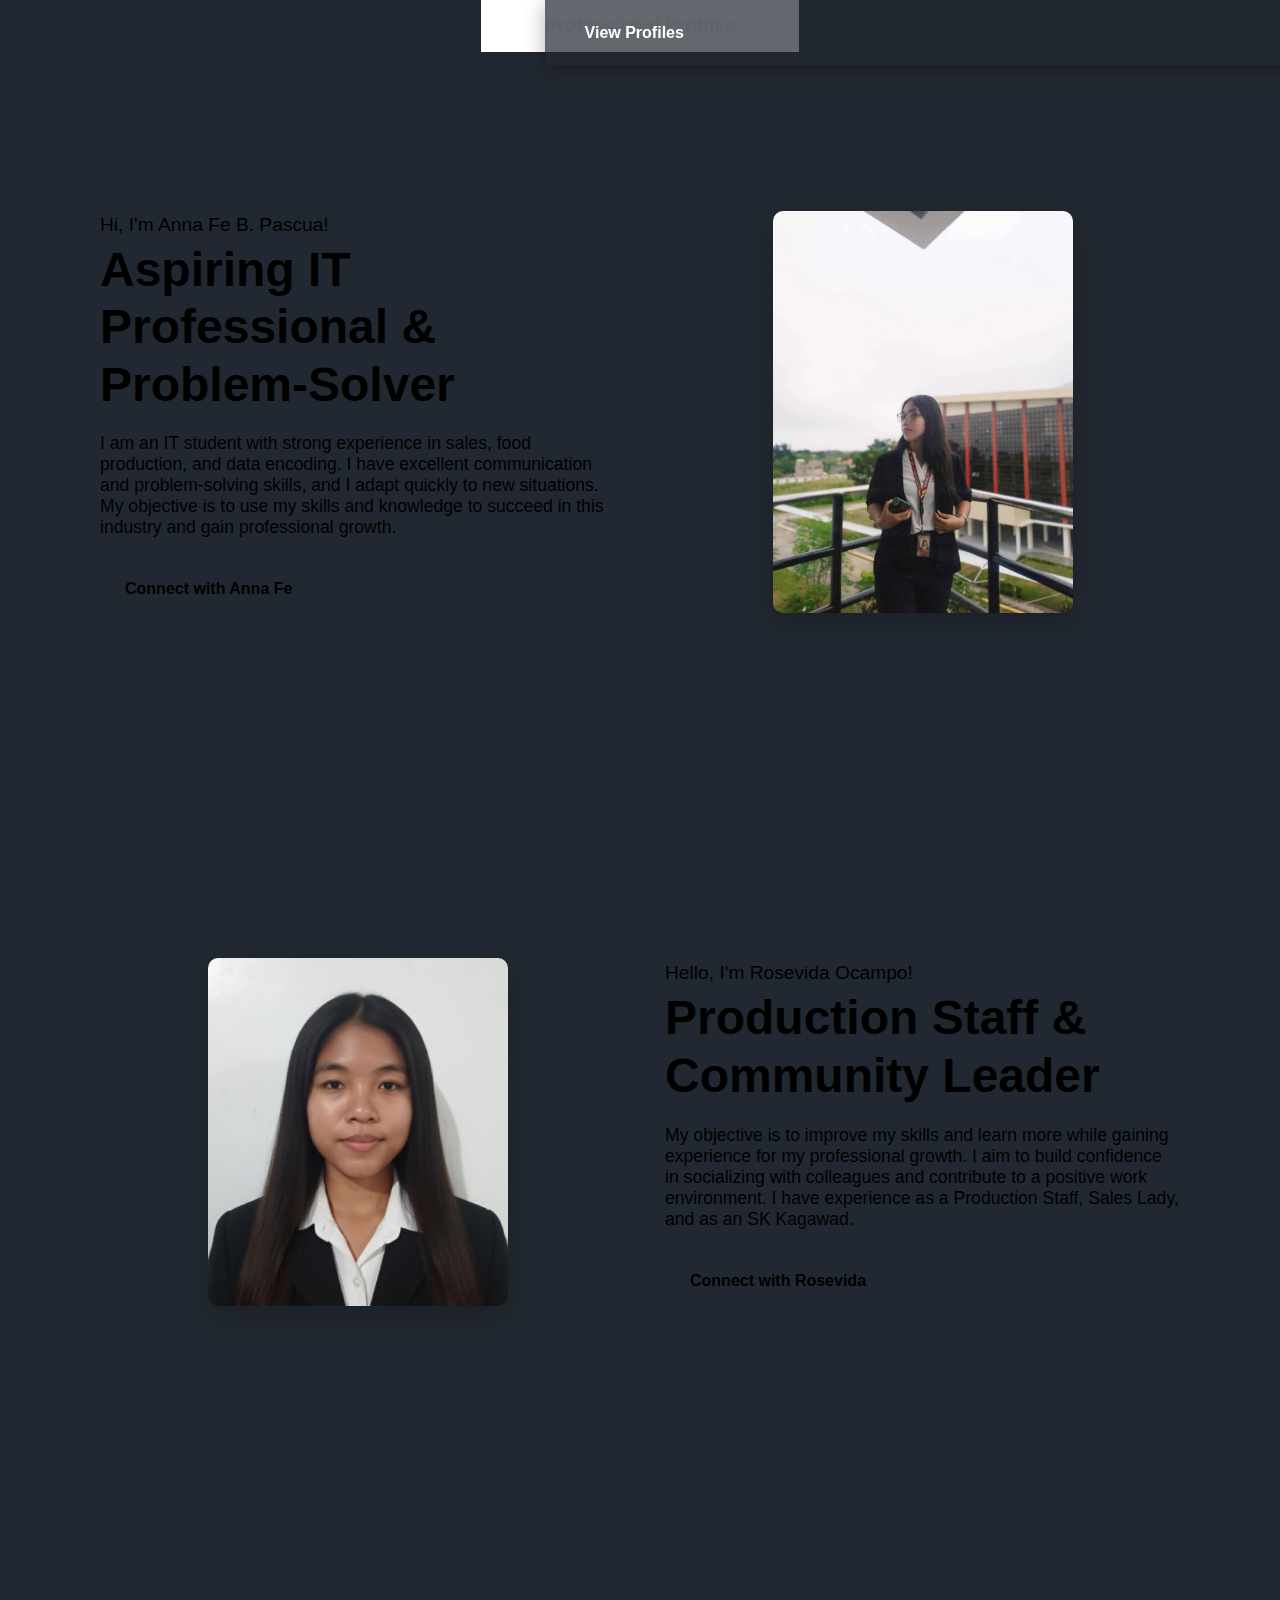
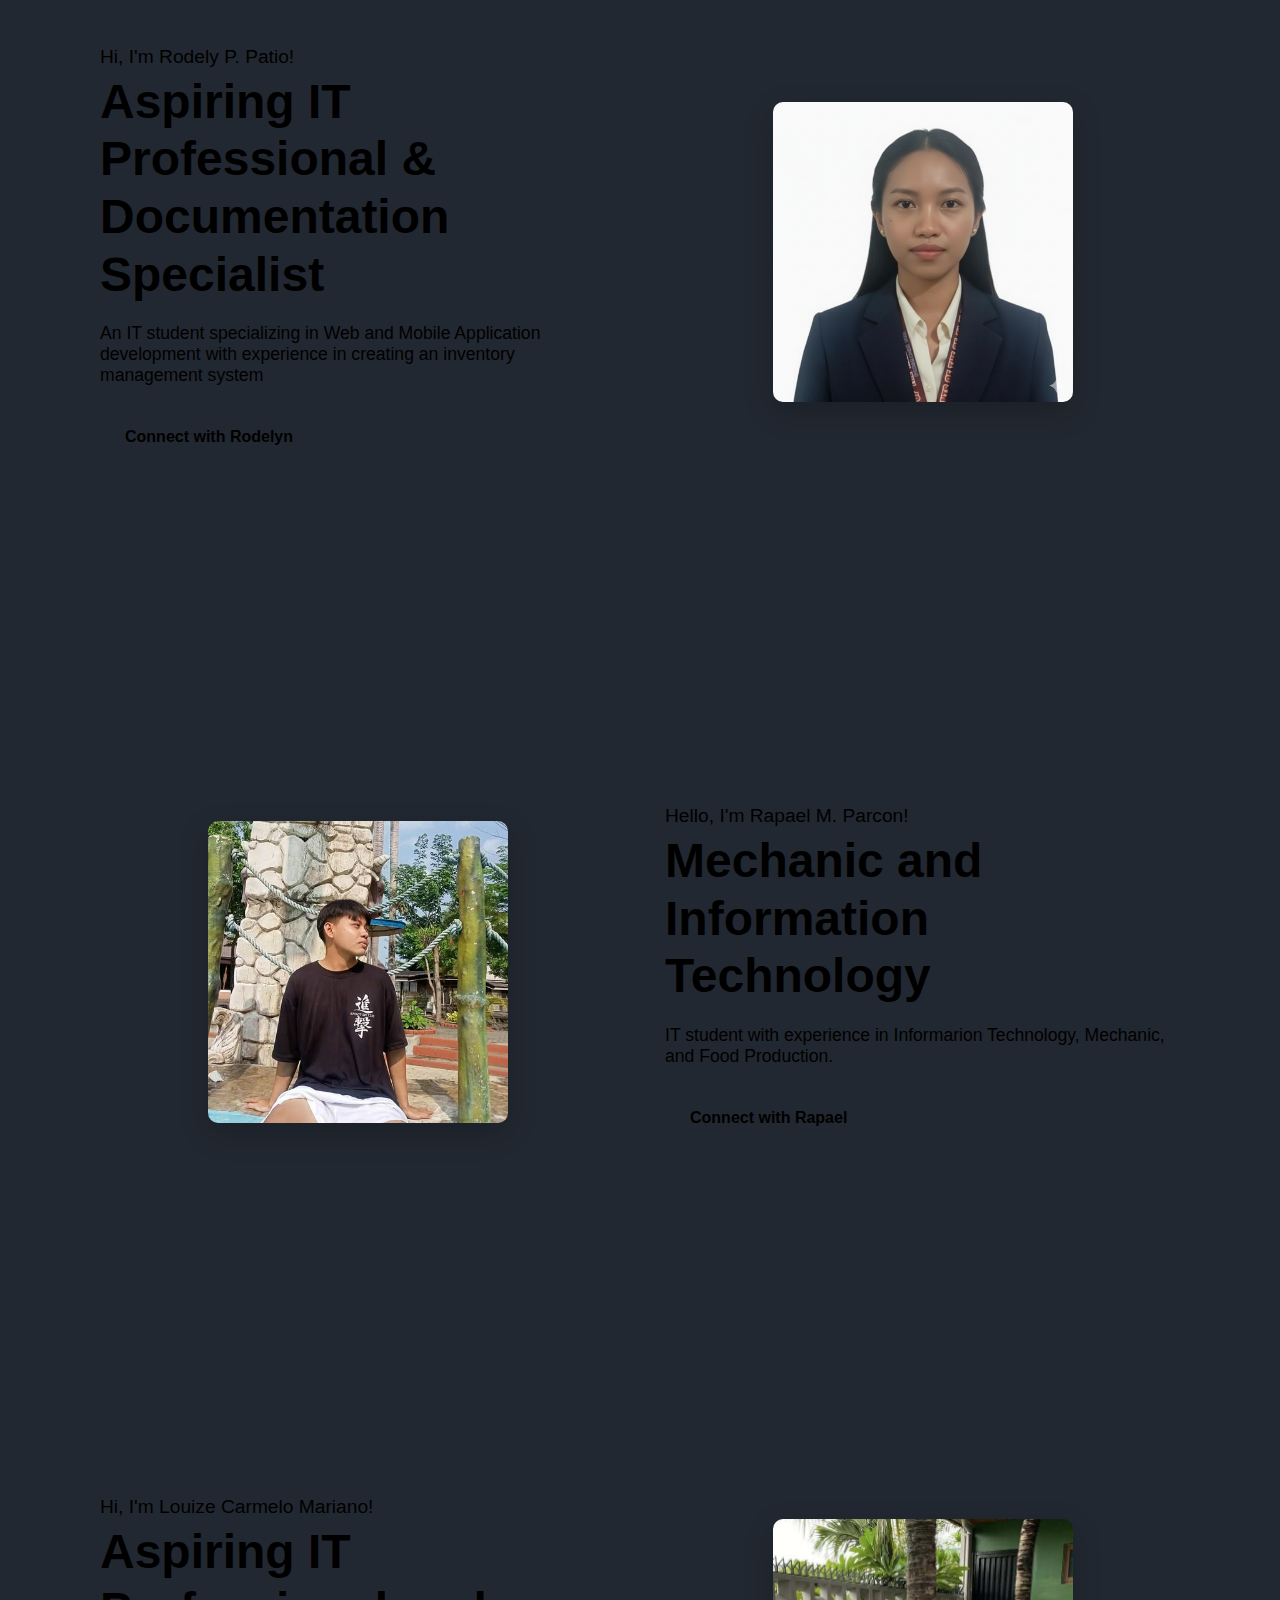
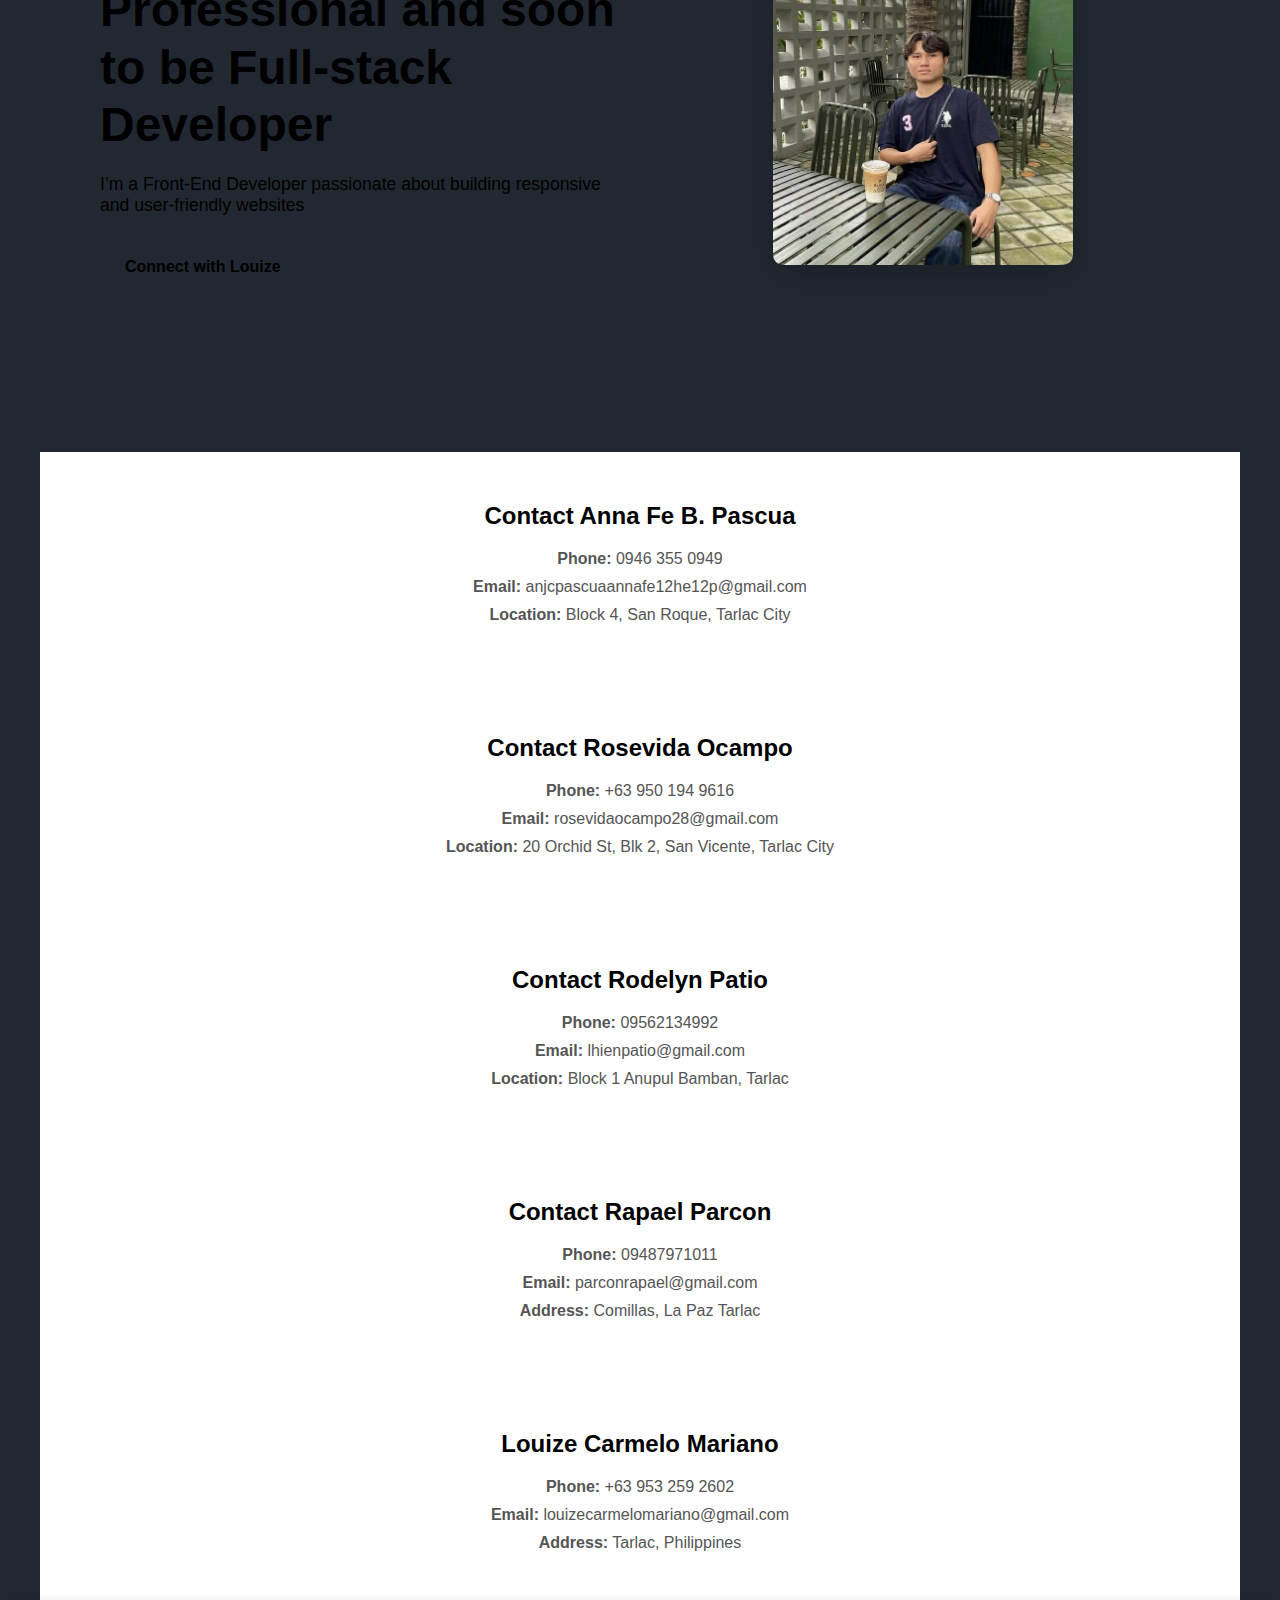
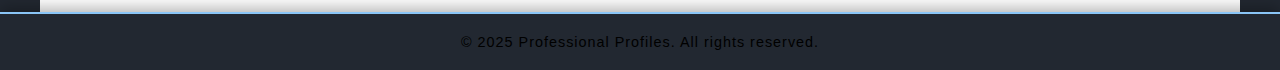
<file: index.html>
<!DOCTYPE html>
<html lang="en">
<head>
    <meta charset="UTF-8">
    <meta name="viewport" content="width=device-width, initial-scale=1.0">
    <title>Team Members | IPT2</title>
    <link rel="stylesheet" href="style.css">
    <link href="https://fonts.googleapis.com/css2?family=Montserrat:wght@400;700&family=Playfair+Display:wght@400;700&display=swap" rel="stylesheet">
</head>
<body>

    <header class="navbar">
        <div class="logo">
            <span class="logo-text">Professional Profiles</span>
        </div>
        <nav>
            <div class="dropdown">
                <button class="dropbtn">View Profiles</button>
                <div class="dropdown-content">
                    <a href="Anna.html">PASCUA</a>
                    <a href="Rose.html">OCAMPO</a>
                    <a href="Rodelyn.html">PATIO</a>
                    <a href="Rapael.html">PARCON</a>
                    <a href="Louize.html">MARIANO</a>
                </div>
            </div>
        </nav>
    </header>

    <main>
        <section id="anna-fe" class="profile-section anna-fe-bg">
            <div class="profile-content">
                <div class="profile-text">
                    <p class="greeting">Hi, I'm Anna Fe B. Pascua!</p>
                    <h1>Aspiring IT Professional & Problem-Solver</h1>
                    <p>I am an IT student with strong experience in sales, food production, and data encoding. I have excellent communication and problem-solving skills, and I adapt quickly to new situations. My objective is to use my skills and knowledge to succeed in this industry and gain professional growth.</p>
                    <a href="#contact-anna" class="btn">Connect with Anna Fe</a>
                </div>
                <div class="profile-photo">
                    <img src="58f9133a-7076-4f2e-a55e-dd74fce96701.jpg" alt="Anna Fe B. Pascua">
                </div>
            </div>
        </section>

        <section id="rosevide" class="profile-section rosevida-bg">
            <div class="profile-content reverse-layout">
                <div class="profile-text">
                    <p class="greeting">Hello, I'm Rosevida Ocampo!</p>
                    <h1>Production Staff & Community Leader</h1>
                    <p>My objective is to improve my skills and learn more while gaining experience for my professional growth. I aim to build confidence in socializing with colleagues and contribute to a positive work environment. I have experience as a Production Staff, Sales Lady, and as an SK Kagawad.</p>
                    <a href="#contact-rosevida" class="btn">Connect with Rosevida</a>
                </div>
                <div class="profile-photo">
                    <img src="image.png" alt="Rosevida Ocampo">
                </div>
            </div>
        </section>

        <section id="rodelyn" class="profile-section rodelyn-bg">
            <div class="profile-content">
                <div class="profile-text">
                    <p class="greeting">Hi, I'm Rodely P. Patio!</p>
                    <h1>Aspiring IT Professional & Documentation Specialist</h1>
                    <p>An IT student specializing in Web and Mobile Application development with experience in creating an inventory management system</p>
                    <a href="#contact-rodelyn" class="btn">Connect with Rodelyn</a>
                </div>
                <div class="profile-photo">
                    <img src="Gemini_Generated_Image_aghwmmaghwmmaghw.png" alt="Rodelyn P. Patio">
                </div>
            </div>
        </section>

        <section id="rapael" class="profile-section rapael-bg">
            <div class="profile-content reverse-layout">
                <div class="profile-text">
                    <p class="greeting">Hello, I'm Rapael M. Parcon!</p>
                    <h1>Mechanic and Information Technology</h1>
                    <p>IT student with experience in Informarion Technology, Mechanic, and Food Production.</p>
                    <a href="#contact-rapael" class="btn">Connect with Rapael</a>
                </div>
                <div class="profile-photo">
                    <img src="hajk.png" alt="Rapael M. Parcon">
                </div>
            </div>
        </section>

        <section id="louize" class="profile-section louize-bg">
            <div class="profile-content">
                <div class="profile-text">
                    <p class="greeting">Hi, I'm Louize Carmelo Mariano!</p>
                    <h1>Aspiring IT Professional and soon to be Full-stack Developer</h1>
                    <p>I’m a Front-End Developer passionate about building responsive and user-friendly websites</p>
                    <a href="#contact-louize" class="btn">Connect with Louize</a>
                </div>
                <div class="profile-photo">
                    <img src="me.jpg" alt="Louize Carmelo Mariano">
                </div>
            </div>
        </section>
        

        <section id="contact-anna" class="contact-info">
            <h2>Contact Anna Fe B. Pascua</h2>
            <p><strong>Phone:</strong> 0946 355 0949</p>
            <p><strong>Email:</strong> anjcpascuaannafe12he12p@gmail.com</p>
            <p><strong>Location:</strong> Block 4, San Roque, Tarlac City</p>
        </section>

        <section id="contact-rosevida" class="contact-info">
            <h2>Contact Rosevida Ocampo</h2>
            <p><strong>Phone:</strong> +63 950 194 9616</p>
            <p><strong>Email:</strong> rosevidaocampo28@gmail.com</p>
            <p><strong>Location:</strong> 20 Orchid St, Blk 2, San Vicente, Tarlac City</p>

        </section>
        
        <section id="contact-rodelyn" class="contact-info">
            <h2>Contact Rodelyn Patio</h2>
            <p><strong>Phone:</strong> 09562134992</p>
            <p><strong>Email:</strong> lhienpatio@gmail.com</p>
            <p><strong>Location:</strong> Block 1 Anupul Bamban, Tarlac</p>

        </section>

        

        <section id="contact-rapael" class="contact-info">
            <h2>Contact Rapael Parcon</h2>
            <p><strong>Phone:</strong> 09487971011</p>
            <p><strong>Email:</strong> parconrapael@gmail.com</p>
        <p><strong>Address:</strong> Comillas, La Paz Tarlac</p>
        </section>
        <section id="contact-louize" class="contact-info">
            <h2>Louize Carmelo Mariano</h2>
            <p><strong>Phone:</strong> +63 953 259 2602</p>
            <p><strong>Email:</strong> louizecarmelomariano@gmail.com</p>
        <p><strong>Address:</strong> Tarlac, Philippines</p>
        </section>
    </main>

    <footer>
        <p>&copy; 2025 Professional Profiles. All rights reserved.</p>
    </footer>

</body>
</html>
</file>
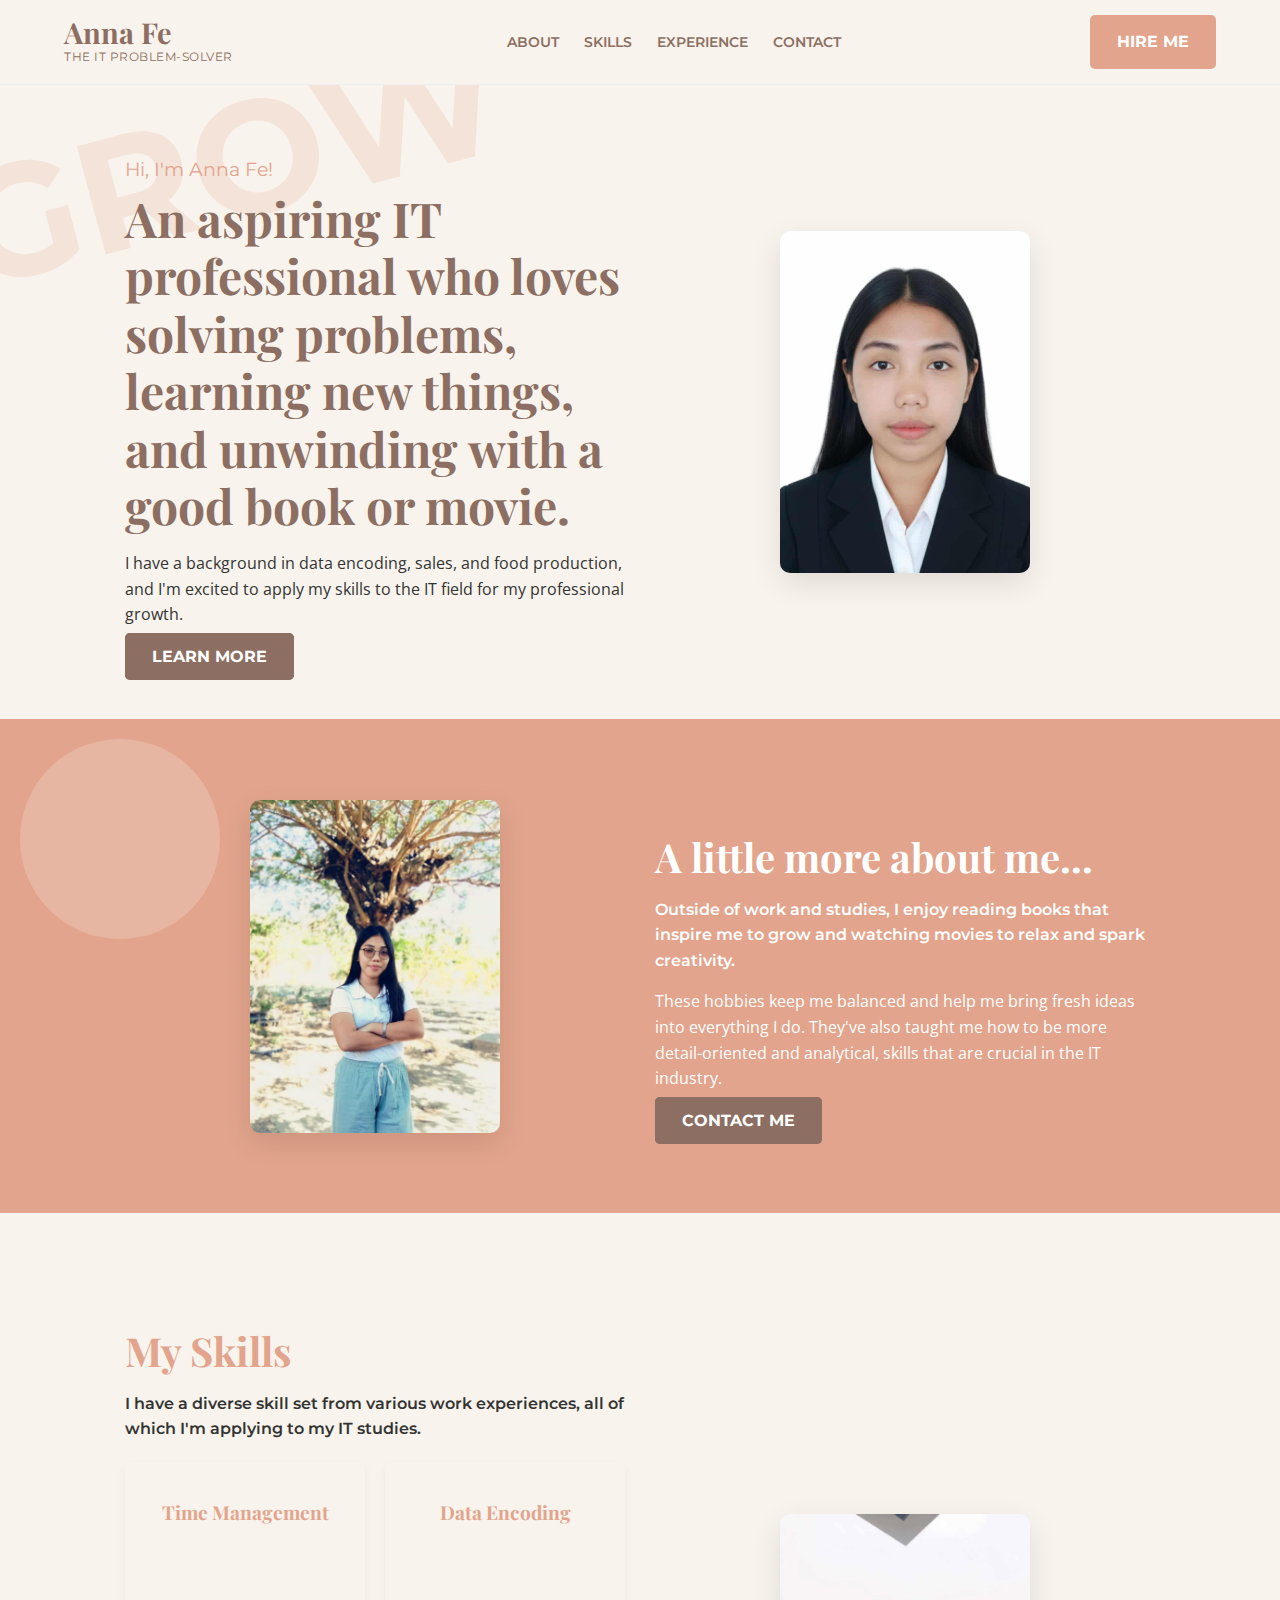
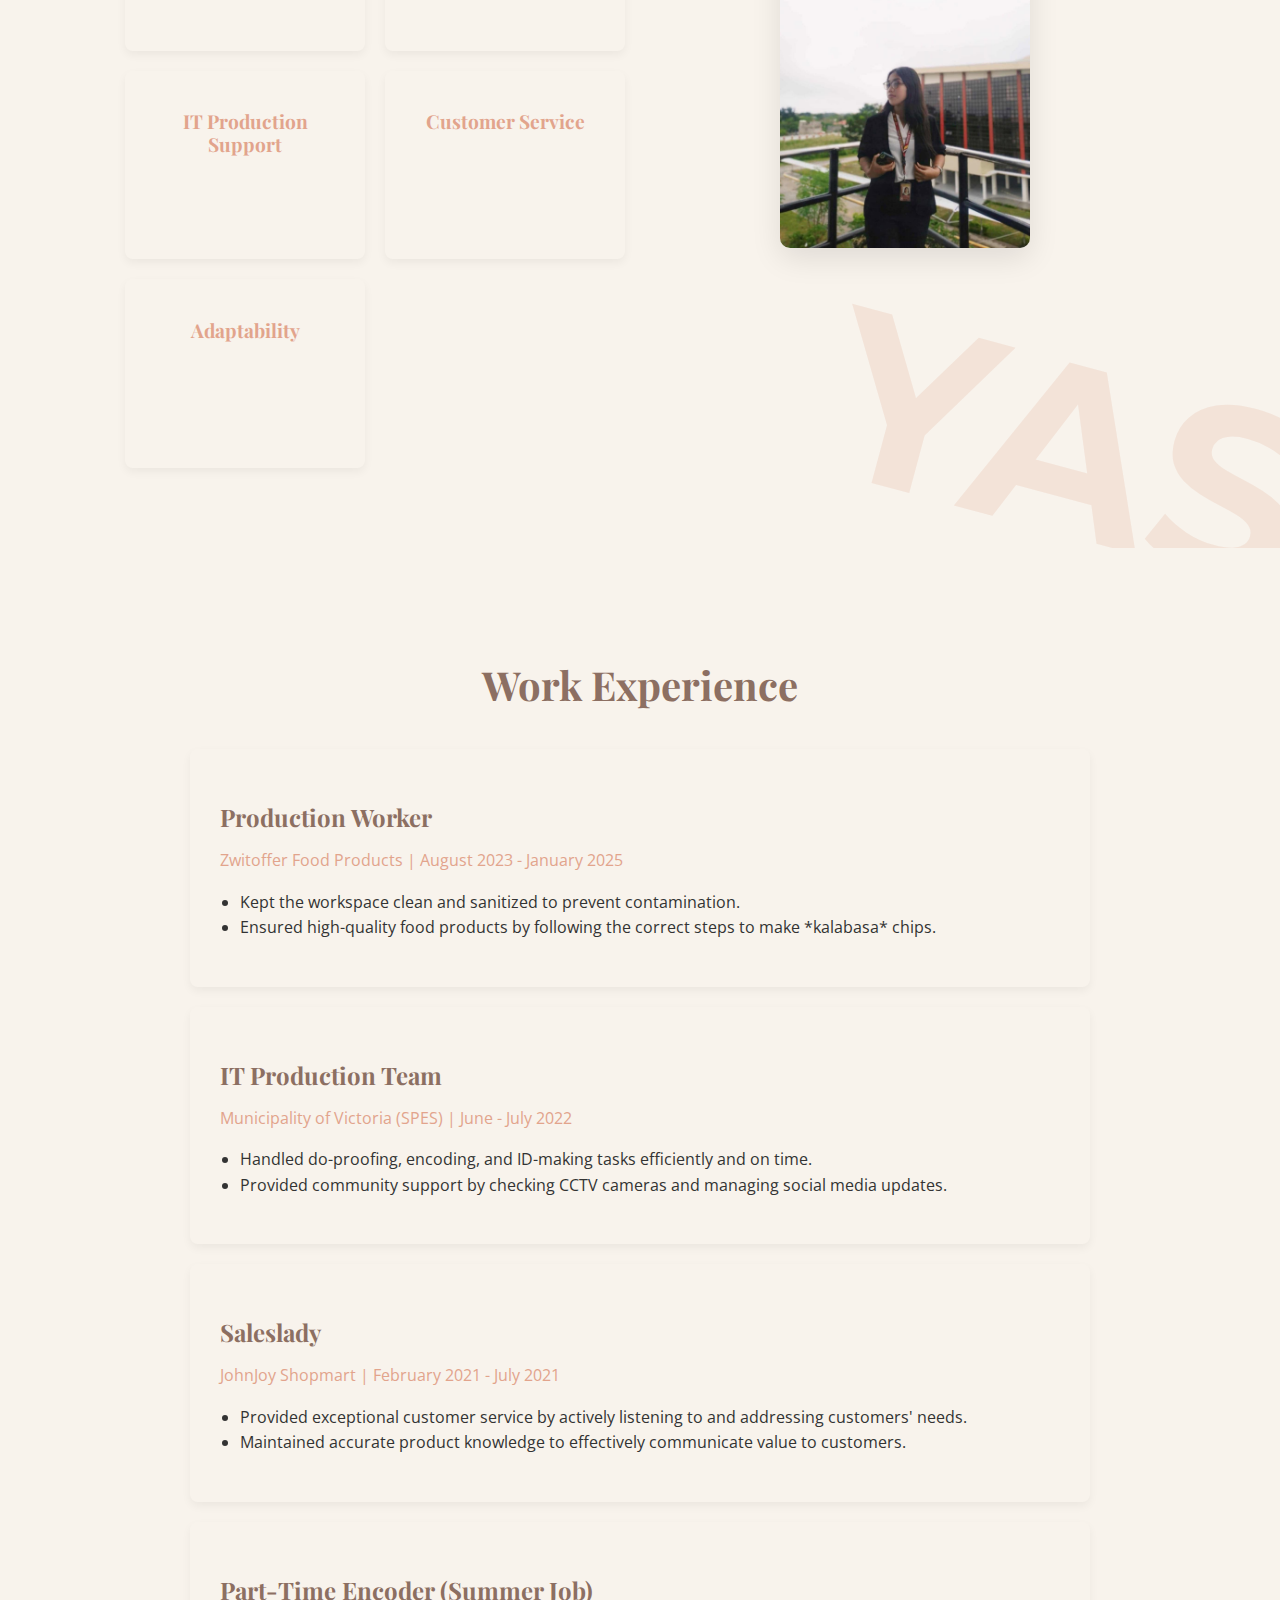
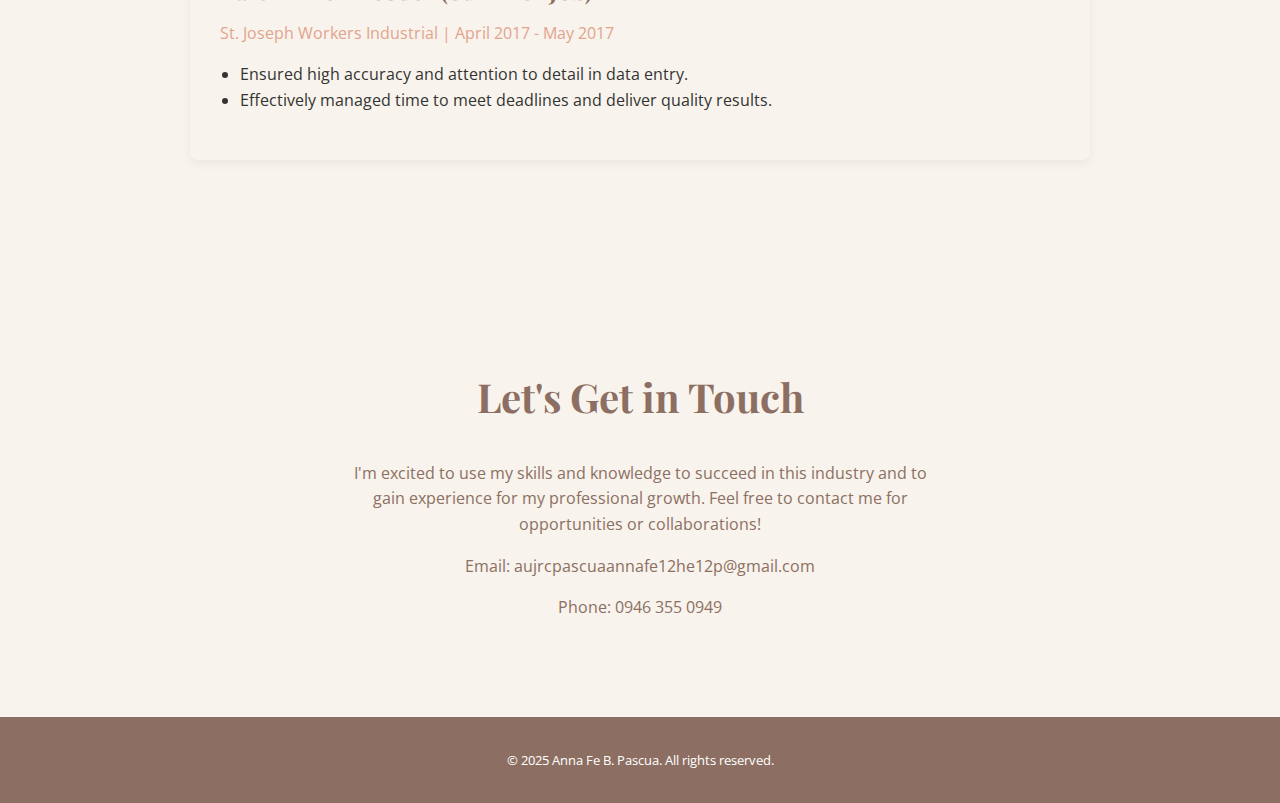
<file: Anna.html>
<!DOCTYPE html>
<html lang="en">
<head>
    <meta charset="UTF-8">
    <meta name="viewport" content="width=device-width, initial-scale=1.0">
    <title>Anna Fe B. Pascua | IT Student & Problem-Solver</title>
    <link rel="stylesheet" href="Annastyle.css">
    <link href="https://fonts.googleapis.com/css2?family=Montserrat:wght@400;700&family=Playfair+Display:wght@400;700&display=swap" rel="stylesheet">
    <link href="https://fonts.googleapis.com/css2?family=Open+Sans:wght@300;400;600&display=swap" rel="stylesheet">
</head>
<body>
    <header class="navbar">
        <div class="logo">
            <span class="logo-text">Anna Fe</span>
            <span class="tagline">The IT Problem-Solver</span>
        </div>
        <nav>
            <ul>
                <li><a href="#about">About</a></li>
                <li><a href="#skills">Skills</a></li>
                <li><a href="#experience">Experience</a></li>
                <li><a href="#contact">Contact</a></li>
            </ul>
        </nav>
        <a href="#contact" class="btn-primary">HIRE ME</a>
    </header>

    <main>
        <section class="hero-section">
            <div class="hero-content">
                <p class="greeting">Hi, I'm Anna Fe!</p>
                <h2>An aspiring IT professional who loves solving problems, learning new things, and unwinding with a good book or movie.</h2>
                <p>I have a background in data encoding, sales, and food production, and I'm excited to apply my skills to the IT field for my professional growth.</p>
                <a href="#skills" class="btn-secondary">LEARN MORE</a>
            </div>
            <div class="hero-image">
                <img src="0bef914e-d854-477e-a996-a6f0f1658528.jpg" alt="Anna Fe Pascua profile picture">
            </div>
            <div class="background-text">GROW</div>
        </section>

        <section id="about" class="call-to-action-section">
            <div class="cta-image">
                <img src="34659bca-153f-44a7-bb6b-f79c94adabd7.jpg" alt="A person reading a book">
            </div>
            <div class="cta-content">
                <h2>A little more about me...</h2>
                <p class="subtitle">Outside of work and studies, I enjoy reading books that inspire me to grow and watching movies to relax and spark creativity.</p>
                <p>These hobbies keep me balanced and help me bring fresh ideas into everything I do. They've also taught me how to be more detail-oriented and analytical, skills that are crucial in the IT industry.</p>
                <a href="#contact" class="btn-secondary">CONTACT ME</a>
            </div>
            <div class="background-shape"></div>
        </section>

        <section id="skills" class="bottom-cta-section">
            <div class="bottom-cta-content">
                <h2>My Skills</h2>
                <p class="subtitle">I have a diverse skill set from various work experiences, all of which I'm applying to my IT studies.</p>
                <div class="skills-grid">
                    <div class="skill-item">
                        <h3>Time Management</h3>
                        <p>Proven ability to meet deadlines and manage multiple tasks efficiently.</p>
                    </div>
                    <div class="skill-item">
                        <h3>Data Encoding</h3>
                        <p>Highly accurate and detail-oriented, with experience in data entry and organized record-keeping.</p>
                    </div>
                    <div class="skill-item">
                        <h3>IT Production Support</h3>
                        <p>Experience in do-proofing, encoding, and maintaining accurate data.</p>
                    </div>
                    <div class="skill-item">
                        <h3>Customer Service</h3>
                        <p>Excelling at providing exceptional customer service, actively listening to needs and addressing concerns.</p>
                    </div>
                    <div class="skill-item">
                        <h3>Adaptability</h3>
                        <p>A fast learner who can quickly acquire new skills and adapt to new work environments.</p>
                    </div>
                </div>
            </div>
            <div class="bottom-cta-image">
                <img src="58f9133a-7076-4f2e-a55e-dd74fce96701.jpg" alt="Person coding on a laptop">
            </div>
            <div class="background-text-large">YAS!</div>
        </section>

        <section id="experience" class="experience-section">
            <h2>Work Experience</h2>
            <div class="experience-list">
                <div class="experience-item">
                    <h3>Production Worker</h3>
                    <p class="company">Zwitoffer Food Products | August 2023 - January 2025</p>
                    <ul>
                        <li>Kept the workspace clean and sanitized to prevent contamination.</li>
                        <li>Ensured high-quality food products by following the correct steps to make *kalabasa* chips.</li>
                    </ul>
                </div>
                <div class="experience-item">
                    <h3>IT Production Team</h3>
                    <p class="company">Municipality of Victoria (SPES) | June - July 2022</p>
                    <ul>
                        <li>Handled do-proofing, encoding, and ID-making tasks efficiently and on time.</li>
                        <li>Provided community support by checking CCTV cameras and managing social media updates.</li>
                    </ul>
                </div>
                <div class="experience-item">
                    <h3>Saleslady</h3>
                    <p class="company">JohnJoy Shopmart | February 2021 - July 2021</p>
                    <ul>
                        <li>Provided exceptional customer service by actively listening to and addressing customers' needs.</li>
                        <li>Maintained accurate product knowledge to effectively communicate value to customers.</li>
                    </ul>
                </div>
                <div class="experience-item">
                    <h3>Part-Time Encoder (Summer Job)</h3>
                    <p class="company">St. Joseph Workers Industrial | April 2017 - May 2017</p>
                    <ul>
                        <li>Ensured high accuracy and attention to detail in data entry.</li>
                        <li>Effectively managed time to meet deadlines and deliver quality results.</li>
                    </ul>
                </div>
            </div>
        </section>

        <section id="contact" class="contact-section">
            <div class="contact-content">
                <h2>Let's Get in Touch</h2>
                <p>I'm excited to use my skills and knowledge to succeed in this industry and to gain experience for my professional growth. Feel free to contact me for opportunities or collaborations!</p>
                <p>Email: aujrcpascuaannafe12he12p@gmail.com</p>
                <p>Phone: 0946 355 0949</p>
            </div>
        </section>
    </main>

    <footer>
        <p>&copy; 2025 Anna Fe B. Pascua. All rights reserved.</p>
    </footer>

</body>
</html>
</file>
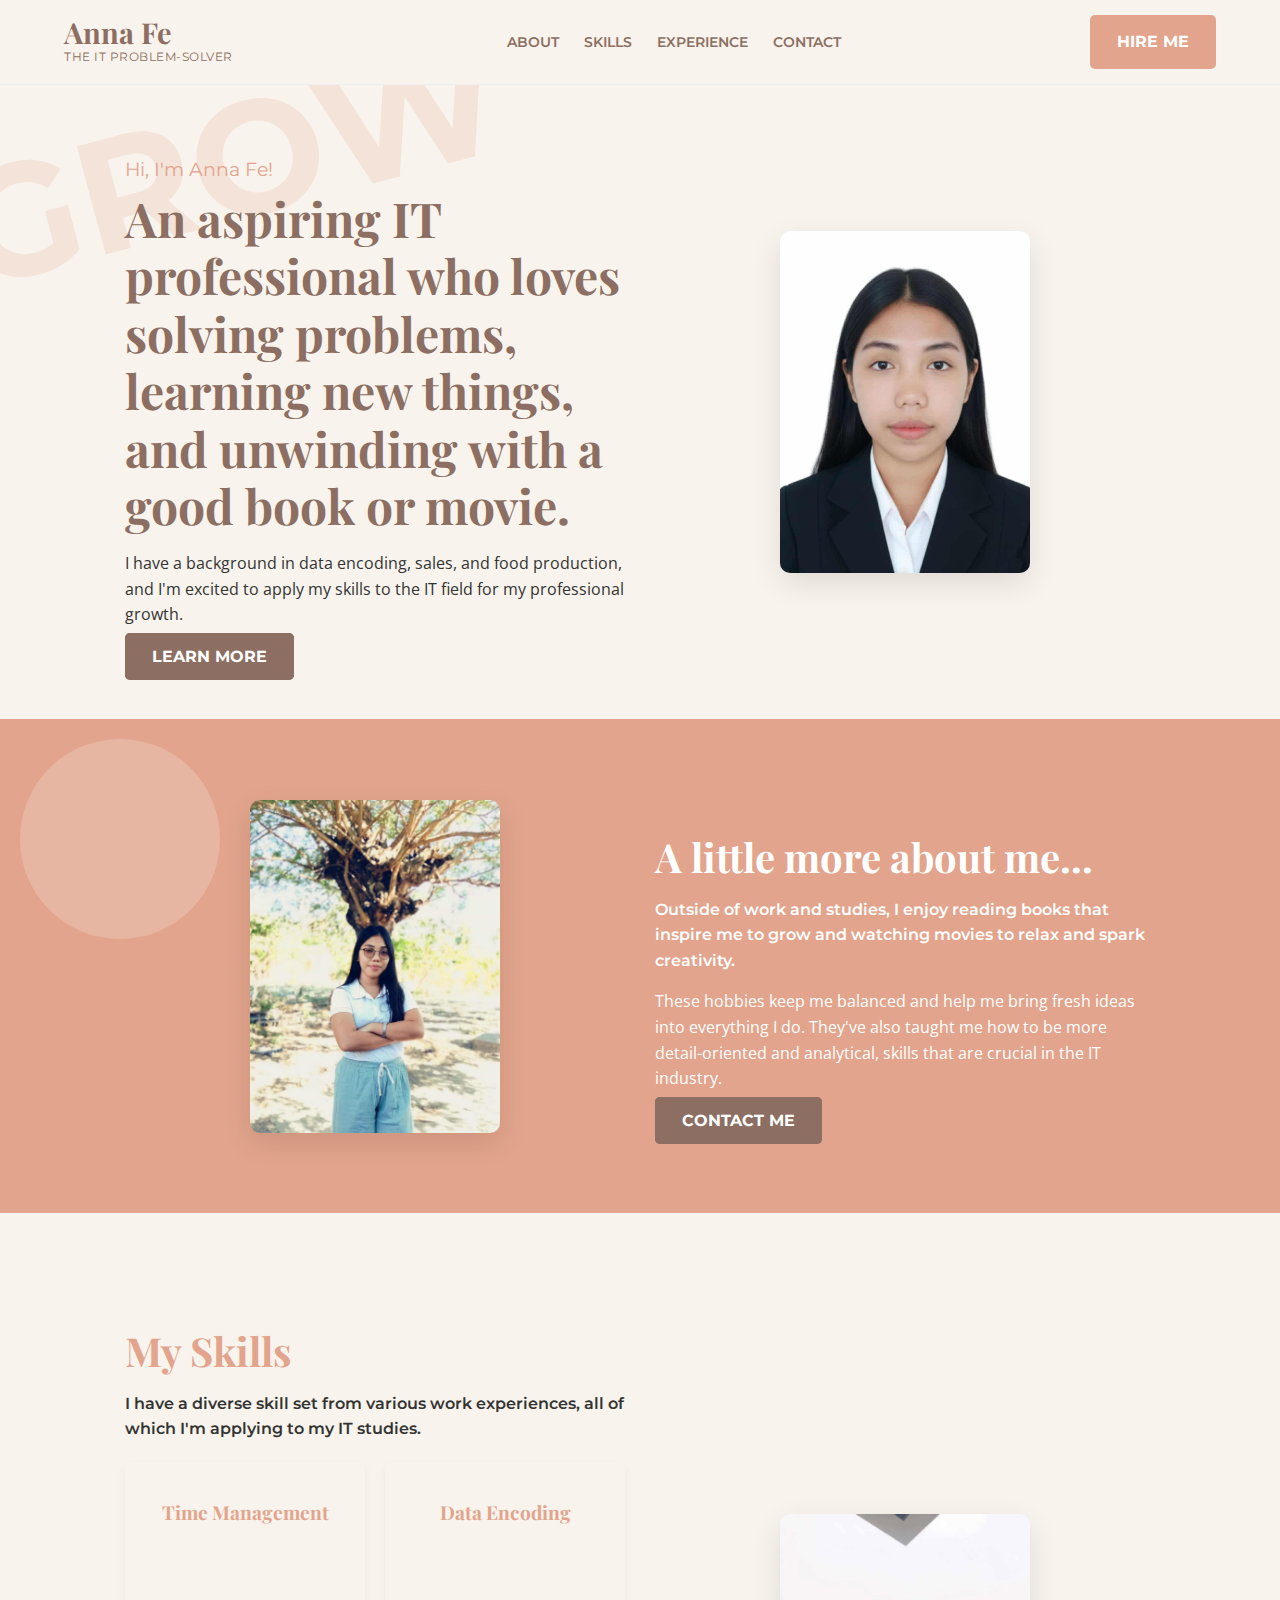
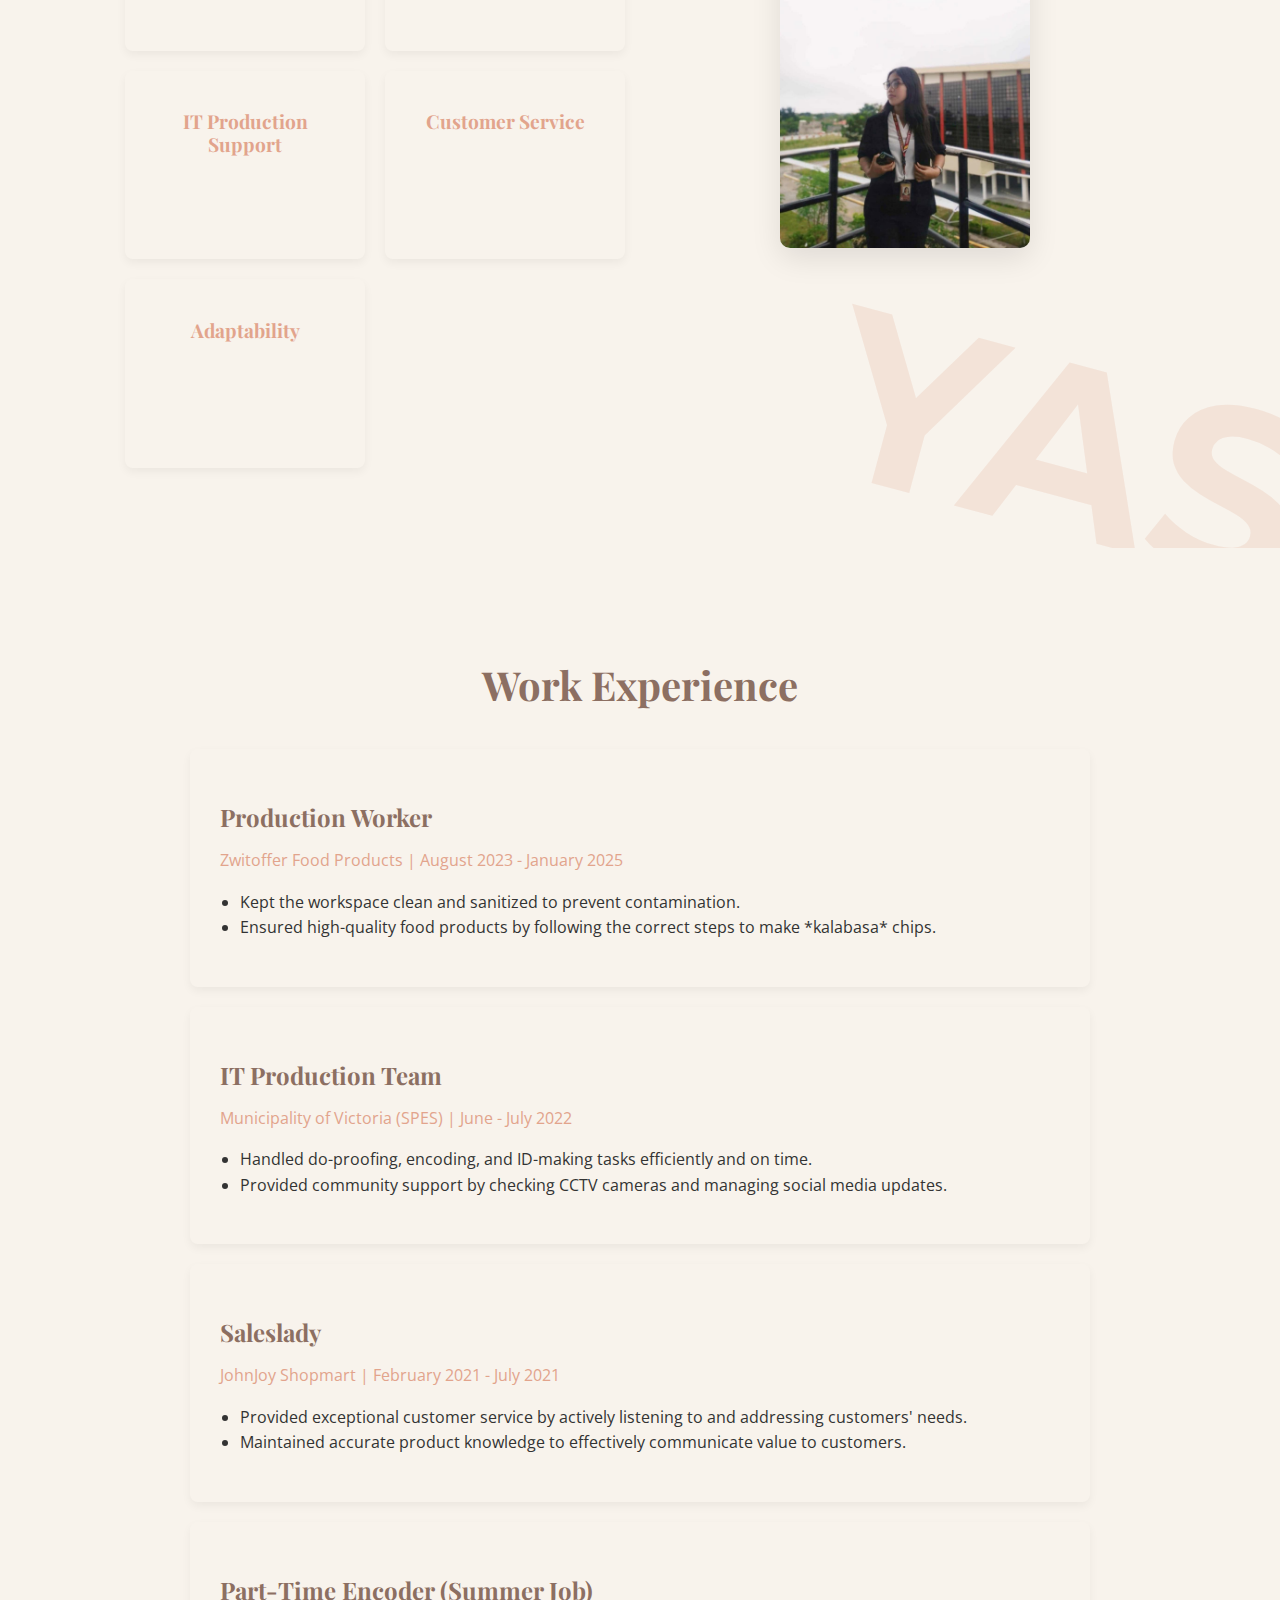
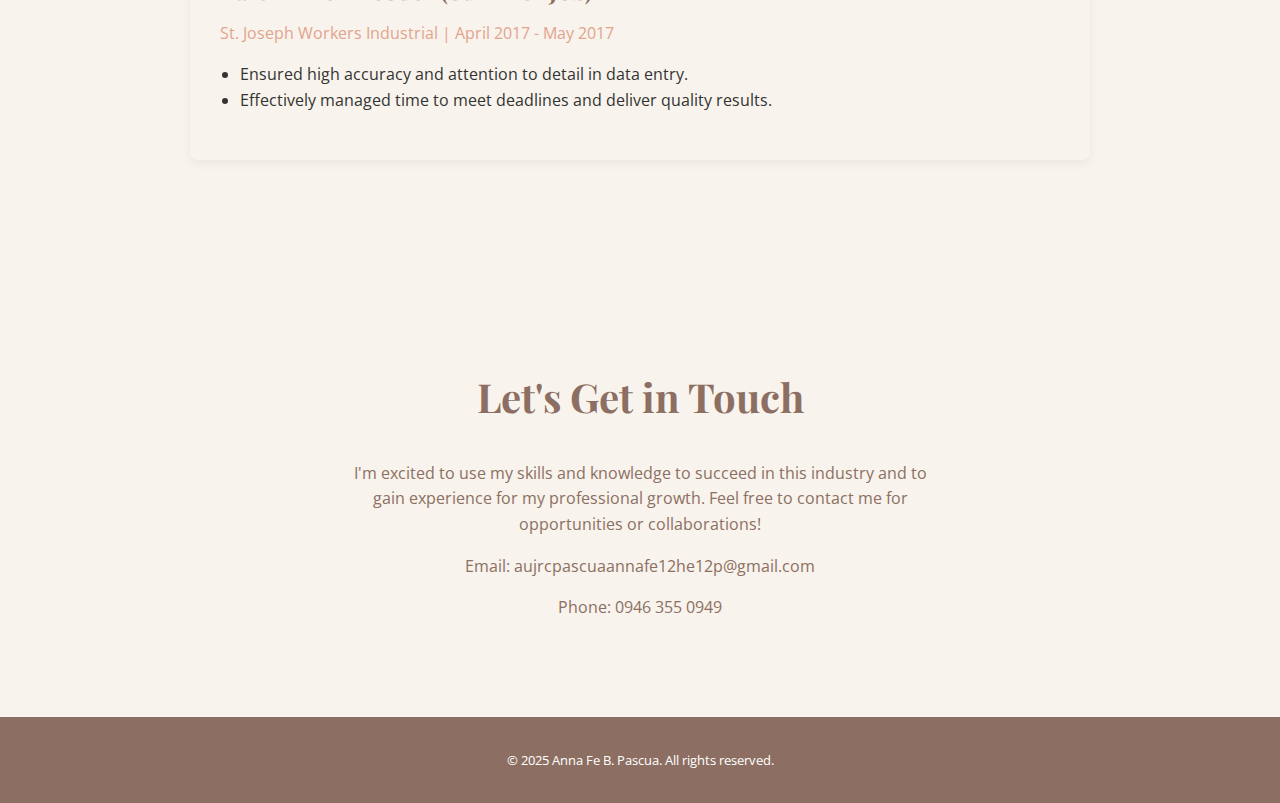
<file: IPT2Files/Anna.html>
<!DOCTYPE html>
<html lang="en">
<head>
    <meta charset="UTF-8">
    <meta name="viewport" content="width=device-width, initial-scale=1.0">
    <title>Anna Fe B. Pascua | IT Student & Problem-Solver</title>
    <link rel="stylesheet" href="Annastyle.css">
    <link href="https://fonts.googleapis.com/css2?family=Montserrat:wght@400;700&family=Playfair+Display:wght@400;700&display=swap" rel="stylesheet">
    <link href="https://fonts.googleapis.com/css2?family=Open+Sans:wght@300;400;600&display=swap" rel="stylesheet">
</head>
<body>
    <header class="navbar">
        <div class="logo">
            <span class="logo-text">Anna Fe</span>
            <span class="tagline">The IT Problem-Solver</span>
        </div>
        <nav>
            <ul>
                <li><a href="#about">About</a></li>
                <li><a href="#skills">Skills</a></li>
                <li><a href="#experience">Experience</a></li>
                <li><a href="#contact">Contact</a></li>
            </ul>
        </nav>
        <a href="#contact" class="btn-primary">HIRE ME</a>
    </header>

    <main>
        <section class="hero-section">
            <div class="hero-content">
                <p class="greeting">Hi, I'm Anna Fe!</p>
                <h2>An aspiring IT professional who loves solving problems, learning new things, and unwinding with a good book or movie.</h2>
                <p>I have a background in data encoding, sales, and food production, and I'm excited to apply my skills to the IT field for my professional growth.</p>
                <a href="#skills" class="btn-secondary">LEARN MORE</a>
            </div>
            <div class="hero-image">
                <img src="0bef914e-d854-477e-a996-a6f0f1658528.jpg" alt="Anna Fe Pascua profile picture">
            </div>
            <div class="background-text">GROW</div>
        </section>

        <section id="about" class="call-to-action-section">
            <div class="cta-image">
                <img src="34659bca-153f-44a7-bb6b-f79c94adabd7.jpg" alt="A person reading a book">
            </div>
            <div class="cta-content">
                <h2>A little more about me...</h2>
                <p class="subtitle">Outside of work and studies, I enjoy reading books that inspire me to grow and watching movies to relax and spark creativity.</p>
                <p>These hobbies keep me balanced and help me bring fresh ideas into everything I do. They've also taught me how to be more detail-oriented and analytical, skills that are crucial in the IT industry.</p>
                <a href="#contact" class="btn-secondary">CONTACT ME</a>
            </div>
            <div class="background-shape"></div>
        </section>

        <section id="skills" class="bottom-cta-section">
            <div class="bottom-cta-content">
                <h2>My Skills</h2>
                <p class="subtitle">I have a diverse skill set from various work experiences, all of which I'm applying to my IT studies.</p>
                <div class="skills-grid">
                    <div class="skill-item">
                        <h3>Time Management</h3>
                        <p>Proven ability to meet deadlines and manage multiple tasks efficiently.</p>
                    </div>
                    <div class="skill-item">
                        <h3>Data Encoding</h3>
                        <p>Highly accurate and detail-oriented, with experience in data entry and organized record-keeping.</p>
                    </div>
                    <div class="skill-item">
                        <h3>IT Production Support</h3>
                        <p>Experience in do-proofing, encoding, and maintaining accurate data.</p>
                    </div>
                    <div class="skill-item">
                        <h3>Customer Service</h3>
                        <p>Excelling at providing exceptional customer service, actively listening to needs and addressing concerns.</p>
                    </div>
                    <div class="skill-item">
                        <h3>Adaptability</h3>
                        <p>A fast learner who can quickly acquire new skills and adapt to new work environments.</p>
                    </div>
                </div>
            </div>
            <div class="bottom-cta-image">
                <img src="58f9133a-7076-4f2e-a55e-dd74fce96701.jpg" alt="Person coding on a laptop">
            </div>
            <div class="background-text-large">YAS!</div>
        </section>

        <section id="experience" class="experience-section">
            <h2>Work Experience</h2>
            <div class="experience-list">
                <div class="experience-item">
                    <h3>Production Worker</h3>
                    <p class="company">Zwitoffer Food Products | August 2023 - January 2025</p>
                    <ul>
                        <li>Kept the workspace clean and sanitized to prevent contamination.</li>
                        <li>Ensured high-quality food products by following the correct steps to make *kalabasa* chips.</li>
                    </ul>
                </div>
                <div class="experience-item">
                    <h3>IT Production Team</h3>
                    <p class="company">Municipality of Victoria (SPES) | June - July 2022</p>
                    <ul>
                        <li>Handled do-proofing, encoding, and ID-making tasks efficiently and on time.</li>
                        <li>Provided community support by checking CCTV cameras and managing social media updates.</li>
                    </ul>
                </div>
                <div class="experience-item">
                    <h3>Saleslady</h3>
                    <p class="company">JohnJoy Shopmart | February 2021 - July 2021</p>
                    <ul>
                        <li>Provided exceptional customer service by actively listening to and addressing customers' needs.</li>
                        <li>Maintained accurate product knowledge to effectively communicate value to customers.</li>
                    </ul>
                </div>
                <div class="experience-item">
                    <h3>Part-Time Encoder (Summer Job)</h3>
                    <p class="company">St. Joseph Workers Industrial | April 2017 - May 2017</p>
                    <ul>
                        <li>Ensured high accuracy and attention to detail in data entry.</li>
                        <li>Effectively managed time to meet deadlines and deliver quality results.</li>
                    </ul>
                </div>
            </div>
        </section>

        <section id="contact" class="contact-section">
            <div class="contact-content">
                <h2>Let's Get in Touch</h2>
                <p>I'm excited to use my skills and knowledge to succeed in this industry and to gain experience for my professional growth. Feel free to contact me for opportunities or collaborations!</p>
                <p>Email: aujrcpascuaannafe12he12p@gmail.com</p>
                <p>Phone: 0946 355 0949</p>
            </div>
        </section>
    </main>

    <footer>
        <p>&copy; 2025 Anna Fe B. Pascua. All rights reserved.</p>
    </footer>

</body>
</html>
</file>
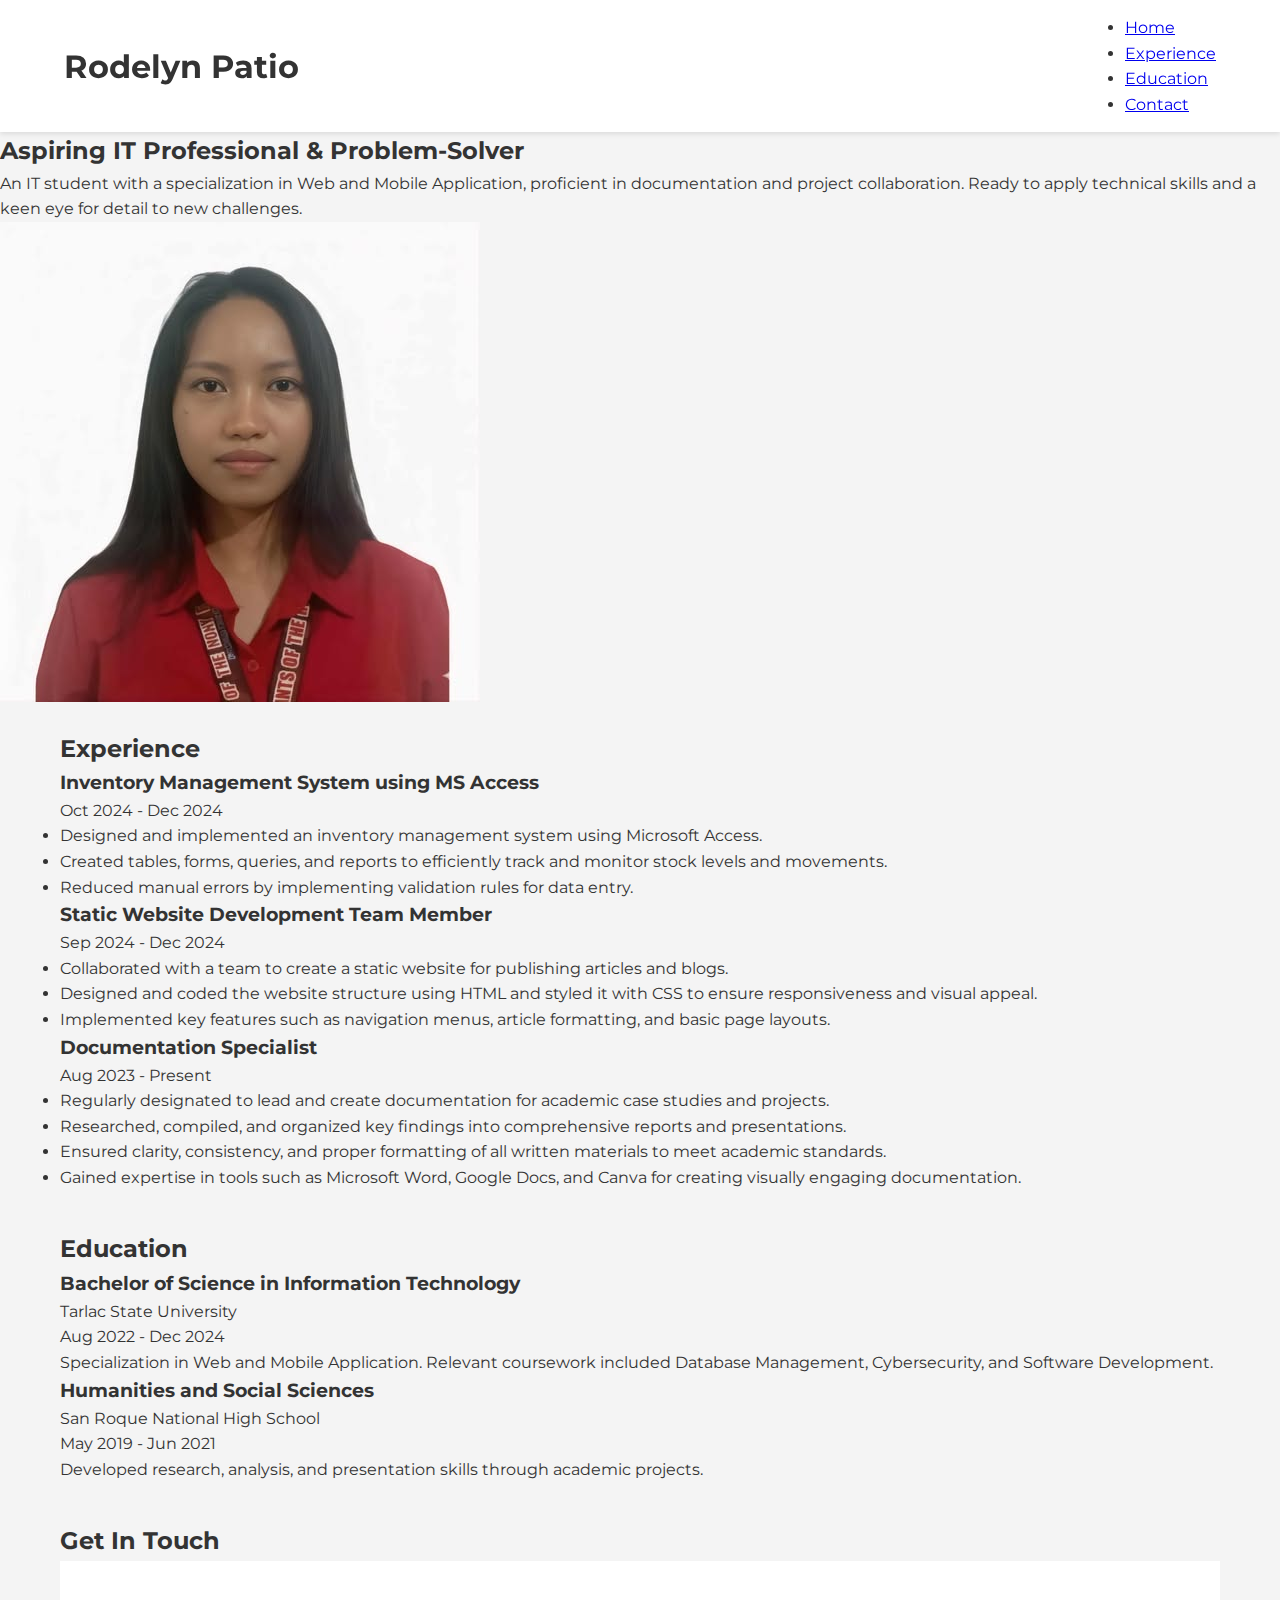
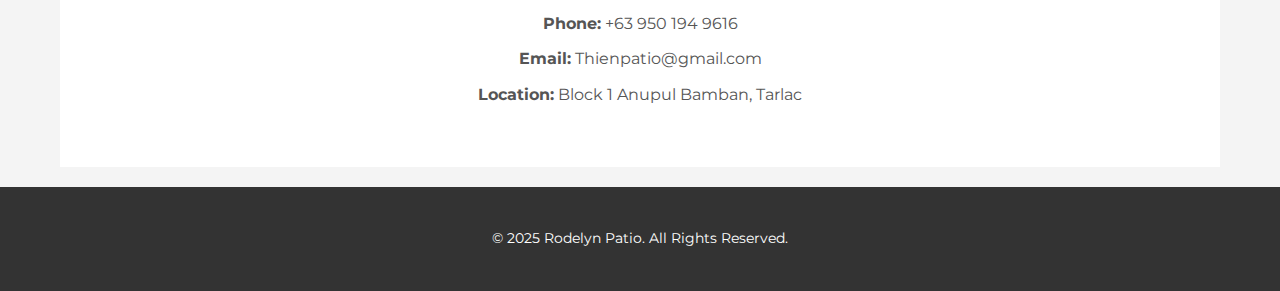
<file: IPT2Files/Rodelyn.html>
<!DOCTYPE html>
<html lang="en">
<head>
    <meta charset="UTF-8">
    <meta name="viewport" content="width=device-width, initial-scale=1.0">
    <title>Rodelyn Patio | Portfolio</title>
    <link href="https://fonts.googleapis.com/css2?family=Montserrat:wght@400;600;700&family=Playfair+Display:wght@400;700&display=swap" rel="stylesheet">
    <link rel="stylesheet" href="style.css">
</head>
<body>

    <header class="navbar">
        <div class="logo">
            <h1>Rodelyn Patio</h1>
        </div>
        <nav>
            <ul>
                <li><a href="#hero">Home</a></li>
                <li><a href="#experience">Experience</a></li>
                <li><a href="#education">Education</a></li>
                <li><a href="#contact">Contact</a></li>
            </ul>
        </nav>
    </header>

    <main>
        <section id="hero">
            <div class="hero-content">
                <div class="hero-text">
                    <h2>Aspiring IT Professional & Problem-Solver</h2>
                    <p>An IT student with a specialization in Web and Mobile Application, proficient in documentation and project collaboration. Ready to apply technical skills and a keen eye for detail to new challenges.</p>
                </div>
                <div class="hero-image">
                    <img src="/image copy.png" alt="Rodelyn Patio">
                </div>
            </div>
        </section>

        <section id="experience" class="content-section">
            <div class="container">
                <h2>Experience</h2>
                <div class="experience-item">
                    <h3>Inventory Management System using MS Access</h3>
                    <p class="dates">Oct 2024 - Dec 2024</p>
                    <ul>
                        <li>Designed and implemented an inventory management system using Microsoft Access.</li>
                        <li>Created tables, forms, queries, and reports to efficiently track and monitor stock levels and movements.</li>
                        <li>Reduced manual errors by implementing validation rules for data entry.</li>
                    </ul>
                </div>
                <div class="experience-item">
                    <h3>Static Website Development Team Member</h3>
                    <p class="dates">Sep 2024 - Dec 2024</p>
                    <ul>
                        <li>Collaborated with a team to create a static website for publishing articles and blogs.</li>
                        <li>Designed and coded the website structure using HTML and styled it with CSS to ensure responsiveness and visual appeal.</li>
                        <li>Implemented key features such as navigation menus, article formatting, and basic page layouts.</li>
                    </ul>
                </div>
                <div class="experience-item">
                    <h3>Documentation Specialist</h3>
                    <p class="dates">Aug 2023 - Present</p>
                    <ul>
                        <li>Regularly designated to lead and create documentation for academic case studies and projects.</li>
                        <li>Researched, compiled, and organized key findings into comprehensive reports and presentations.</li>
                        <li>Ensured clarity, consistency, and proper formatting of all written materials to meet academic standards.</li>
                        <li>Gained expertise in tools such as Microsoft Word, Google Docs, and Canva for creating visually engaging documentation.</li>
                    </ul>
                </div>
            </div>
        </section>

        <section id="education" class="content-section light-bg">
            <div class="container">
                <h2>Education</h2>
                <div class="education-item">
                    <h3>Bachelor of Science in Information Technology</h3>
                    <p class="institution">Tarlac State University</p>
                    <p class="dates">Aug 2022 - Dec 2024</p>
                    <p>Specialization in Web and Mobile Application. Relevant coursework included Database Management, Cybersecurity, and Software Development.</p>
                </div>
                <div class="education-item">
                    <h3>Humanities and Social Sciences</h3>
                    <p class="institution">San Roque National High School</p>
                    <p class="dates">May 2019 - Jun 2021</p>
                    <p>Developed research, analysis, and presentation skills through academic projects.</p>
                </div>
            </div>
        </section>

        <section id="contact" class="content-section">
            <div class="container">
                <h2>Get In Touch</h2>
                <div class="contact-info">
                    <p><strong>Phone:</strong> +63 950 194 9616</p>
                    <p><strong>Email:</strong> Thienpatio@gmail.com</p>
                    <p><strong>Location:</strong> Block 1 Anupul Bamban, Tarlac</p>
                </div>
            </div>
        </section>

    </main>

    <footer>
        <div class="container">
            <p>&copy; 2025 Rodelyn Patio. All Rights Reserved.</p>
        </div>
    </footer>

</body>
</html>
</file>
<file: style.css>
* {
    margin: 0;
    padding: 0;
    box-sizing: border-box;
    font-family: Arial, sans-serif;
}

/* Body */
body {
    margin: 0;
    padding: 0;
    background-color: rgb(34, 40, 49);
    background-size: cover;
    background-repeat: no-repeat;
    background-position: center;
    display: flex;
    flex-direction: column;
    justify-content: flex-start;
    align-items: center;
    overflow-x: hidden;
/* --- General Styles --- */
:root {
    --anna-primary: #edc213;
    --anna-secondary: #8a0f1f;
    --anna-text: #fff;

    --rosevida-primary: #333;
    --rosevida-secondary: #007bff;
    --rosevida-text: #fff;
    --rosevida-bg-light: #f0f8ff;
    
    --font-heading: 'Playfair Display', serif;
    --font-body: 'Montserrat', sans-serif;
}

* {
    box-sizing: border-box;
    margin: 0;
    padding: 0;
}

html {
    scroll-behavior: smooth;
}


/* Navigation Bar */
nav {
    height: 65px;
    width: 100%;
    font-weight: bold;
    position: fixed;
    top: 0;
    z-index: 1000;
    display: flex;
    align-items: center;
    padding: 0 20px;
    background: rgba(34, 40, 49, 0.7);
    box-shadow: 0 4px 20px rgba(0, 0, 0, 0.3);
}

nav ul {
    list-style: none;
    display: flex;
    margin-left: auto;
}

nav ul li {
    line-height: 65px;
}

nav ul li a {
    color: rgb(238, 238, 238);
    text-transform: uppercase;
    padding: 10px 20px;
    text-decoration: none;
    transition-duration: 0.5s;
}

nav ul li a:hover {
    color: rgb(34, 40, 49);
    background: rgb(138, 197, 246);
    box-shadow: 0 4px 20px rgba(138, 197, 246, 0.4);
    border-radius: 15px;
    transition: linear 0.5s;
    padding: 10px 40px;
}

.checkbtn {
    font-size: 22px;
    padding-left: 20px;
    padding-top: 10px;
    color: rgb(238, 238, 238);
    cursor: pointer;
    display: none;
}

#check {
    display: none;
}

/* Mobile Navigation */
@media (max-width: 768px) {
    nav ul {
        position: fixed;
        top: 65px;
        left: -100%;
        width: 100%;
        height: calc(100vh - 65px);
        background: rgba(34, 40, 49, 0.9);
        flex-direction: column;
        align-items: center;
        justify-content: flex-start;
        transition: left 0.5s ease;
    }

    #check:checked ~ ul {
        left: 0;
    }

    .checkbtn {
        display: block;
    }
}

/* Logo Nav */
.logo {
    display: flex;
    align-items: center;
    gap: 10px;
}

.logo img {
    width: 40px;
    height: 40px;
    border-radius: 50%;
    object-fit: cover;
    box-shadow: 0 0 8px rgba(0,0,0,0.3);
}

.logo span {
    font-size: 1.2rem;
    font-weight: bold;
    color: rgb(238, 238, 238);
}

/* Home Section */
#home {
    background-image: url('./about pic/2.png');
    background-size: cover;
    background-repeat: no-repeat;
    background-position: center;
    height: 100vh;
    width: 100%;
    display: flex;
    align-items: center;  
    justify-content: space-around; 
    padding: 0 10%;
    margin-top: 65px; 
}

/* Title text */
.title {
    max-width: 50%;
}

.title h2 {
    font-size: 3rem; 
    font-weight: 800;
    color: rgb(138, 197, 246);
    margin-bottom: 10px;
}

.title h3 {
    font-style: italic;
    font-size: 1.5rem;
    color: rgb(86, 146, 194);
    font-weight: 900;
    margin-top: 0;
}

/* Home image circular */
.home-img img {
    width: 430px;
    height: 460px;
    border-radius: 50%;
    object-fit: cover;
    box-shadow: 0 4px 20px rgba(0,0,0,0.4);
}

/* Responsive Home Section */
@media (max-width: 768px) {
    #home {
        flex-direction: column;
        text-align: center;
        padding: 20px;
    }

    .title {
        max-width: 100%;
        margin-bottom: 20px;
    }

    .home-img img {
        width: 250px;
        height: 250px;
    }
}

/* Hire Me Button */
.hire-btn {
    display: inline-block;
    margin-top: 20px;
    padding: 12px 30px;
    font-size: 1.1rem;
    font-weight: bold;
    color: rgb(34, 40, 49);
    background: rgb(138, 197, 246);
    border: none;
    border-radius: 25px;
    cursor: pointer;
    transition: all 0.3s ease;
    box-shadow: 0 4px 15px rgba(138, 197, 246, 0.4);
    text-decoration: none;
}

.hire-btn:hover {
    background: rgb(86, 146, 194);
    color: #fff;
    transform: translateY(-3px);
    box-shadow: 0 6px 20px rgba(86, 146, 194, 0.6);
}

/* About Section */
#about {
    background-image: url('./about pic/2.png');
    background-size: cover;
    background-repeat: no-repeat;
    background-position: center;
    min-height: 100vh;
    display: flex;
    justify-content: center;
    align-items: center;
    padding: 80px 20px; 
    width: 100%;
}

/* AboutMe Container */
.aboutMe {
    display: flex;
    align-items: center;
    justify-content: center;
    gap: 40px;
    background-color: rgba(34, 40, 49, 0.7);
    padding: 60px;
    color: rgb(238, 238, 238);
    box-shadow: 0 4px 20px rgba(0, 0, 0, 0.3);
    border-radius: 30px;
    max-width: 1100px; 
    width: 100%;
}

/* Image Style */
.aboutMe img {
    max-width: 300px;
    width: 100%;
    border-radius: 20px;
    box-shadow: 0 4px 20px rgba(0,0,0,0.4);
}

/* Text Container */
.about-text {
    display: flex;
    flex-direction: column;
    justify-content: center;
    max-width: 600px;
    text-align: left;
}

.about-text h1 {
    font-size: 2.5rem;
    font-weight: 700;
    color: rgb(138, 197, 246);
    margin-bottom: 20px;
}

.about-text p {
    font-size: 1.2rem;
    line-height: 1.7;
    color: rgb(238, 238, 238);
}

/* Responsive about */
@media (max-width: 768px) {
    .aboutMe {
        flex-direction: column;
        text-align: center;
        padding: 40px 20px;
    }

    .aboutMe img {
        margin-bottom: 20px;
    }

    .about-text {
        max-width: 100%;
    }
}

/* Skills Section */
#skills {
    background-image: url('./about pic/2.png');
    background-size: cover;
    background-repeat: no-repeat;
    background-position: center;
    min-height: 100vh;
    display: flex;
    flex-direction: column;
    justify-content: center;
    align-items: center;
    padding: 50px 20px;
    text-align: center;
    margin-top: 65px;
    width: 100%;
}

.skills-container {
    padding: 70px;
    border-radius: 50px;
    box-shadow: 0 4px 20px rgba(0, 0, 0, 0.3);
    color: rgb(238, 238, 238);
    max-width: 1100px; 
    width: 100%;
}

.skills-container h1 {
    font-size: 2.5rem;
    margin-bottom: 20px;
    color: rgb(138, 197, 246);
}

.skills-container p {
    font-size: 1.2rem;
    margin-bottom: 40px;
    color: rgb(238, 238, 238);
}

.skills-list {
    display: grid;
    grid-template-columns: repeat(auto-fit, minmax(200px, 1fr)); 
    gap: 40px;
}

.skill {
    background: rgba(34, 40, 49, 0.7);
    padding: 30px;
    border-radius: 20px;
    box-shadow: 0 4px 20px rgba(0, 0, 0, 0.3);
    transition: transform 0.3s ease, background 0.3s ease;
}

.skill i {
    font-size: 3rem;
    margin-bottom: 15px;
    color: rgb(138, 197, 246);
}

.skill h3 {
    font-size: 1.3rem;
    font-weight: bold;
    color: rgb(238, 238, 238);
}

.skill:hover {
    transform: translateY(-10px);
    background: rgba(138, 197, 246, 0.2);
}

/* Responsive Skills */
@media (max-width: 768px) {
    .skills-container {
        padding: 40px;
    }

    .skills-list {
        gap: 20px;
    }

    .skill i {
        font-size: 2.5rem;
    }
}

/* Progress Bar */
.progress-bar {
    background: rgba(255, 255, 255, 0.1);
    border-radius: 10px;
    overflow: hidden;
    height: 20px;
    margin-top: 10px;
    box-shadow: inset 0 2px 5px rgba(0,0,0,0.3);
}

.progress {
    height: 100%;
    color: black;
    font-size: 0.8rem;
    text-align: right;
    padding-right: 8px;
    line-height: 20px;
    border-radius: 10px;
    background: rgb(138, 197, 246);
    font-weight: bold;
}

/* Individual skill percentages */
.progress.html { width: 90%; }
.progress.css { width: 80%; }
.progress.js { width: 35%; }
.progress.react { width: 25%; }

/* Contact Section */
#contact {
    background-image: url('./about pic/2.png');
    background-size: cover;
    background-repeat: no-repeat;
    background-position: center center;
    min-height: 100vh;
    display: flex;
    justify-content: center;
    align-items: center;
    padding: 0; 
    width: 100%;
}

/* Info Section */
.info {
    width: 60%;
    padding: 2rem;
    box-shadow: 0 4px 20px rgba(0, 0, 0, 0.3);
    border-radius: 50px;
    margin-bottom: 20px;
    text-align: center;
    font-size: 16px;
    color: rgb(238, 238, 238);
}

.info h2 {
    font-size: 30px;
    color: rgb(138, 197, 246);
    margin-bottom: 1rem;
    text-align: center;
}

ul {
    list-style: none;
    padding: 0;
}

.list {
    display: flex;
    align-items: center;
    padding-top: 20px;
    margin-bottom: 20px;
}

.list img {
    width: 30px;
    height: 30px;
    margin-right: 10px;
}

.text {
    font-size: 1.2rem;
    color: rgb(238, 238, 238);
}

.text span {
    font-weight: bold;
}

.text:hover {
    text-decoration: underline;
    color: rgb(138, 197, 246);
    transition-duration: 0.5s;
}

/* Contact Responsive */
@media (max-width: 768px) {
    #contact {
        padding: 40px 20px;
    }

    .info {
        width: 100%;
        padding: 20px;
    }
}

/* Footer Section */
footer {
    background: rgba(34, 40, 49, 0.9);
    color: rgb(238, 238, 238);
    text-align: center;
    padding: 20px 10px;
    font-size: 1rem;
    margin-top: auto;
    width: 100%;
    box-shadow: 0 -4px 15px rgba(0, 0, 0, 0.3);
    border-top: 2px solid rgb(138, 197, 246);
}

footer p {
    margin: 0;
    letter-spacing: 1px;
}

footer p:hover {
    color: rgb(138, 197, 246);
    transition: 0.3s ease-in-out;
}

=======
body {
    font-family: var(--font-body);
    line-height: 1.6;
    background-color: #f4f4f4;
    color: #333;
}

.container {
    max-width: 1200px;
    margin: 0 auto;
    padding: 20px;
}

/* --- Navbar --- */
.navbar {
    display: flex;
    justify-content: space-between;
    align-items: center;
    padding: 15px 5%;
    background-color: #fff;
    box-shadow: 0 2px 5px rgba(0,0,0,0.1);
    position: sticky;
    top: 0;
    z-index: 1000;
}

.logo-text {
    font-family: var(--font-heading);
    font-size: 1.5em;
    font-weight: 700;
    color: var(--anna-primary);
}

/* Dropdown Menu */
.dropdown {
    position: relative;
    display: inline-block;
}

.dropbtn {
    background-color: var(--anna-primary);
    color: white;
    padding: 12px 20px;
    font-size: 1em;
    font-weight: 600;
    border: none;
    cursor: pointer;
    border-radius: 5px;
    transition: background-color 0.3s ease;
}

.dropbtn:hover {
    background-color: #7a5e52;
}

.dropdown-content {
    display: none;
    position: absolute;
    background-color: #fff;
    min-width: 160px;
    box-shadow: 0px 8px 16px 0px rgba(0,0,0,0.2);
    z-index: 1;
    right: 0;
    border-radius: 5px;
}

.dropdown-content a {
    color: var(--anna-primary);
    padding: 12px 16px;
    text-decoration: none;
    display: block;
    font-weight: 500;
    transition: background-color 0.3s ease;
}

.dropdown-content a:hover {
    background-color: #f1f1f1;
}

.dropdown:hover .dropdown-content,
.dropdown .dropbtn:focus + .dropdown-content {
  display: block;
}

/* --- Profile Sections --- */
.profile-section {
    min-height: 80vh;
    padding: 80px 5%;
    display: flex;
    align-items: center;
    justify-content: center;
}

.anna-fe-bg, .rodelyn-bg, .louize-bg {
    background-color: var(--anna-secondary);
    color: var(--anna-text);
}

.rosevida-bg {
    background-color: var(--rosevida-bg-light);
    color: var(--rosevida-primary);
}

.profile-content {
    display: flex;
    align-items: center;
    justify-content: space-between;
    max-width: 1200px;
    width: 100%;
    gap: 50px;
}

.profile-content.reverse-layout {
    flex-direction: row-reverse;
}

.profile-text {
    flex: 1;
}

.profile-text .greeting {
    font-size: 1.2em;
    color: var(--anna-primary);
    margin-bottom: 5px;
}

.rosevida-bg .profile-text .greeting {
    color: var(--rosevida-secondary);
}

.profile-text h1 {
    font-family: var(--font-heading);
    font-size: 3em;
    line-height: 1.2;
    margin-bottom: 20px;
    color: var(--anna-primary);
}

.rosevida-bg .profile-text h1 {
    color: var(--rosevida-primary);
}

.profile-text p {
    font-size: 1.1em;
    margin-bottom: 30px;
}

.profile-photo {
    flex: 1;
    display: flex;
    justify-content: center;
    align-items: center;
}

.profile-photo img {
    width: 70%;
    max-width: 300px;
    height: auto;
    border-radius: 10px;
    box-shadow: 0 10px 30px rgba(0,0,0,0.2);
}

.btn {
    display: inline-block;
    padding: 12px 25px;
    border-radius: 5px;
    font-weight: 700;
    text-decoration: none;
    transition: transform 0.3s ease;
}

.anna-fe-bg .btn, .rodelyn-bg .btn, .louize-bg .btn {
    background-color: var(--anna-primary);
    color: var(--anna-text);
}

.anna-fe-bg .btn:hover, .rodelyn-bg .btn:hover, .louize-bg .btn:hover {
    transform: translateY(-3px);
    background-color: #7a5e52;
}

.rosevida-bg .btn, .rapael-bg .btn {
    background-color: var(--rosevida-secondary);
    color: var(--rosevida-text);
}

.rosevida-bg .btn:hover, .rapael-bg .btn:hover {
    transform: translateY(-3px);
    background-color: #0056b3;
}

/* --- Contact Section --- */
.contact-info {
    text-align: center;
    padding: 50px 5%;
    background-color: #fff;
}

.contact-info h2 {
    font-family: var(--font-heading);
    color: var(--anna-primary);
    margin-bottom: 20px;
}

.contact-info p {
    font-size: 1em;
    color: #555;
    margin-bottom: 10px;
}

/* --- Footer --- */
footer {
    text-align: center;
    padding: 20px;
    background-color: var(--rosevida-primary);
    color: var(--rosevida-text);
    font-size: 0.9em;
}

/* --- Responsive Design --- */
@media (max-width: 768px) {
    .navbar {
        flex-direction: column;
    }

    .dropdown {
        margin-top: 10px;
    }

    .profile-content,
    .profile-content.reverse-layout {
        flex-direction: column;
        text-align: center;
    }

    .profile-text {
        order: 2;
    }

    .profile-photo {
        order: 1;
        margin-bottom: 30px;
    }
}

@media (max-width: 480px) {
    .profile-text h1 {
        font-size: 2em;
    }
    
    .profile-section {
        padding: 50px 5%;
    }
}
</file>
<file: Annastyle.css>
/* General Styling */
:root {
    --primary-color: #E2A48C; /* Peach/Salmon */
    --secondary-color: #8C6F62; /* Darker brown for text */
    --light-bg: #F8F3EC; /* Very light background */
    --text-dark: #333;
    --text-light: #fff;
    --font-heading: 'Playfair Display', serif;
    --font-body: 'Open Sans', sans-serif;
    --font-tagline: 'Montserrat', sans-serif;
}

body {
    margin: 0;
    font-family: var(--font-body);
    color: var(--text-dark);
    line-height: 1.6;
    background-color: var(--light-bg);
}

h1, h2, h3 {
    font-family: var(--font-heading);
    color: var(--secondary-color);
    line-height: 1.2;
}

h2 {
    font-size: 2.5em;
    margin-bottom: 15px;
}

p {
    margin-bottom: 1em;
}

a {
    text-decoration: none;
    color: inherit;
}

button, .btn-primary, .btn-secondary {
    cursor: pointer;
    border: none;
    padding: 12px 25px;
    border-radius: 5px;
    font-family: var(--font-tagline);
    font-weight: 700;
    transition: background-color 0.3s ease, border-color 0.3s ease;
}

.btn-primary {
    background-color: var(--primary-color);
    color: var(--text-light);
    border: 2px solid var(--primary-color);
}

.btn-primary:hover {
    background-color: #d18d77; /* Slightly darker */
}

.btn-secondary {
    background-color: var(--secondary-color);
    color: var(--text-light);
    border: 2px solid var(--secondary-color);
}

.btn-secondary:hover {
    background-color: #7a5e52; /* Slightly darker */
}

/* Navbar */
.navbar {
    display: flex;
    justify-content: space-between;
    align-items: center;
    padding: 15px 5%;
    background-color: var(--light-bg);
    border-bottom: 1px solid #eee;
}

.logo {
    display: flex;
    flex-direction: column;
    align-items: flex-start;
}

.logo-text {
    font-family: var(--font-heading);
    font-size: 1.8em;
    font-weight: 700;
    color: var(--secondary-color);
    line-height: 1;
}

.tagline {
    font-family: var(--font-tagline);
    font-size: 0.75em;
    color: var(--secondary-color);
    text-transform: uppercase;
    letter-spacing: 0.5px;
}

.navbar nav ul {
    list-style: none;
    margin: 0;
    padding: 0;
    display: flex;
}

.navbar nav ul li {
    margin-left: 25px;
}

.navbar nav ul li a {
    font-family: var(--font-tagline);
    font-size: 0.9em;
    font-weight: 600;
    color: var(--secondary-color);
    text-transform: uppercase;
    position: relative;
}

.navbar nav ul li a::after {
    content: '';
    position: absolute;
    width: 0;
    height: 2px;
    background: var(--primary-color);
    bottom: -5px;
    left: 0;
    transition: width 0.3s ease;
}

.navbar nav ul li a:hover::after {
    width: 100%;
}

/* Hero Section */
.hero-section {
    background-color: var(--light-bg);
    display: flex;
    align-items: center;
    justify-content: center;
    padding: 50px 5%;
    position: relative;
    overflow: hidden;
}

.hero-content {
    flex: 1;
    max-width: 500px;
    text-align: left;
    padding-right: 30px;
    z-index: 1;
}

.hero-content .greeting {
    font-family: var(--font-tagline);
    font-size: 1.2em;
    color: var(--primary-color);
    margin-bottom: 5px;
}

.hero-content h2 {
    font-size: 3em; /* Larger heading */
    color: var(--secondary-color);
    margin-top: 0;
}

.hero-image {
    flex: 1;
    display: flex;
    justify-content: center;
    align-items: center;
    max-width: 500px;
    z-index: 1;
}

.hero-image img {
    width: 50%;
    height: auto;
    border-radius: 10px;
    box-shadow: 0 10px 30px rgba(0,0,0,0.1);
}

.hero-section .background-text {
    position: absolute;
    top: -50px;
    left: -50px;
    font-family: var(--font-tagline);
    font-size: 10em;
    color: rgba(226, 164, 140, 0.2); /* Semi-transparent primary color */
    font-weight: 700;
    transform: rotate(-15deg);
    pointer-events: none;
    user-select: none;
    z-index: 0;
}


/* Call to Action Section (Repurposed for About) */
.call-to-action-section {
    background-color: var(--primary-color);
    display: flex;
    align-items: center;
    justify-content: center;
    padding: 80px 5%;
    position: relative;
    overflow: hidden;
}

.cta-image {
    flex: 1;
    display: flex;
    justify-content: center;
    align-items: center;
    max-width: 500px;
    z-index: 1;
}

.cta-image img {
    max-width: 50%;
    height: auto;
    border-radius: 10px;
    box-shadow: 0 10px 30px rgba(0,0,0,0.1);
}

.cta-content {
    flex: 1;
    max-width: 500px;
    text-align: left;
    padding-left: 30px;
    color: var(--text-light);
    z-index: 1;
}

.cta-content h2 {
    color: var(--text-light); /* White heading */
    font-size: 2.5em;
}

.cta-content .subtitle {
    font-family: var(--font-tagline);
    font-weight: 600;
    margin-bottom: 15px;
}

.call-to-action-section .background-shape {
    position: absolute;
    width: 200px;
    height: 200px;
    background-color: rgba(255, 255, 255, 0.2);
    border-radius: 50%;
    top: 20px;
    left: 20px;
    z-index: 0;
}

/* Bottom CTA Section (Repurposed for Skills) */
.bottom-cta-section {
    background-color: var(--light-bg);
    display: flex;
    align-items: center;
    justify-content: center;
    padding: 80px 5%;
    position: relative;
    overflow: hidden;
}

.bottom-cta-content {
    flex: 1;
    max-width: 500px;
    text-align: left;
    padding-right: 30px;
    z-index: 1;
}

.bottom-cta-content h2 {
    color: var(--primary-color); /* Primary color heading */
    font-size: 2.5em;
}

.bottom-cta-content .subtitle {
    font-family: var(--font-tagline);
    font-weight: 600;
    margin-bottom: 15px;
}

.bottom-cta-image {
    flex: 1;
    display: flex;
    justify-content: center;
    align-items: center;
    max-width: 500px;
    z-index: 1;
}

.bottom-cta-image img {
    max-width: 50%;
    height: auto;
    border-radius: 10px;
    box-shadow: 0 10px 30px rgba(0,0,0,0.1);
}

.bottom-cta-section .background-text-large {
    position: absolute;
    bottom: -100px;
    right: -100px;
    font-family: var(--font-tagline);
    font-size: 15em;
    color: rgba(226, 164, 140, 0.2); /* Semi-transparent primary color */
    font-weight: 700;
    transform: rotate(15deg);
    pointer-events: none;
    user-select: none;
    z-index: 0;
}

/* New Sections for this Portfolio */
.skills-grid {
    display: grid;
    grid-template-columns: repeat(auto-fit, minmax(200px, 1fr));
    gap: 20px;
    margin-top: 20px;
}

.skill-item {
    background-color: var(--background-white);
    padding: 20px;
    border-radius: 8px;
    box-shadow: 0 4px 10px rgba(0, 0, 0, 0.05);
    transition: transform 0.3s ease;
    text-align: center;
}

.skill-item:hover {
    transform: translateY(-5px);
}

.skill-item h3 {
    font-size: 1.2em;
    color: var(--primary-color);
    margin-bottom: 5px;
}

.skill-item p {
    font-size: 0.9em;
    color: var(--light-bg);
    margin-bottom: 0;
}

.experience-section, .contact-section {
    padding: 80px 5%;
    text-align: center;
}

.experience-section h2, .contact-section h2 {
    font-size: 2.5em;
    margin-bottom: 40px;
}

.experience-list {
    max-width: 900px;
    margin: 0 auto;
    text-align: left;
}

.experience-item {
    background-color: var(--background-white);
    padding: 30px;
    border-radius: 8px;
    box-shadow: 0 4px 10px rgba(0,0,0,0.05);
    margin-bottom: 20px;
}

.experience-item h3 {
    font-size: 1.5em;
    color: var(--secondary-color);
    margin-bottom: 5px;
}

.experience-item .company {
    font-size: 1em;
    color: var(--primary-color);
    margin-bottom: 15px;
}

.experience-item ul {
    list-style-type: disc;
    padding-left: 20px;
}

.contact-content {
    max-width: 600px;
    margin: 0 auto;
}

.contact-content p {
    color: var(--secondary-color);
}

/* Footer */
footer {
    text-align: center;
    padding: 20px;
    font-size: 0.8em;
    background-color: var(--secondary-color);
    color: var(--text-light);
}

/* Responsive Design */
@media (max-width: 900px) {
    .navbar {
        flex-direction: column;
        text-align: center;
    }
    .navbar nav ul {
        flex-direction: column;
        margin-top: 15px;
    }
    .navbar nav ul li {
        margin: 5px 0;
    }
    .btn-primary {
        margin-top: 15px;
    }

    .hero-section,
    .call-to-action-section,
    .bottom-cta-section {
        flex-direction: column;
        padding: 40px 5%;
    }

    .hero-content,
    .hero-image,
    .cta-content,
    .cta-image,
    .bottom-cta-content,
    .bottom-cta-image {
        padding: 0;
        margin-bottom: 30px;
        max-width: 100%;
        text-align: center;
    }

    .hero-section .background-text,
    .bottom-cta-section .background-text-large {
        font-size: 5em;
        top: 20px;
        left: 20px;
        transform: none;
    }
}

@media (max-width: 600px) {
    h2 {
        font-size: 2em;
    }
    .hero-content h2 {
        font-size: 2.5em;
    }
    .bottom-cta-section .background-text-large {
        font-size: 8em;
        bottom: 20px;
        right: 20px;
    }
}
</file>
<file: IPT2Files/Annastyle.css>
/* General Styling */
:root {
    --primary-color: #E2A48C; /* Peach/Salmon */
    --secondary-color: #8C6F62; /* Darker brown for text */
    --light-bg: #F8F3EC; /* Very light background */
    --text-dark: #333;
    --text-light: #fff;
    --font-heading: 'Playfair Display', serif;
    --font-body: 'Open Sans', sans-serif;
    --font-tagline: 'Montserrat', sans-serif;
}

body {
    margin: 0;
    font-family: var(--font-body);
    color: var(--text-dark);
    line-height: 1.6;
    background-color: var(--light-bg);
}

h1, h2, h3 {
    font-family: var(--font-heading);
    color: var(--secondary-color);
    line-height: 1.2;
}

h2 {
    font-size: 2.5em;
    margin-bottom: 15px;
}

p {
    margin-bottom: 1em;
}

a {
    text-decoration: none;
    color: inherit;
}

button, .btn-primary, .btn-secondary {
    cursor: pointer;
    border: none;
    padding: 12px 25px;
    border-radius: 5px;
    font-family: var(--font-tagline);
    font-weight: 700;
    transition: background-color 0.3s ease, border-color 0.3s ease;
}

.btn-primary {
    background-color: var(--primary-color);
    color: var(--text-light);
    border: 2px solid var(--primary-color);
}

.btn-primary:hover {
    background-color: #d18d77; /* Slightly darker */
}

.btn-secondary {
    background-color: var(--secondary-color);
    color: var(--text-light);
    border: 2px solid var(--secondary-color);
}

.btn-secondary:hover {
    background-color: #7a5e52; /* Slightly darker */
}

/* Navbar */
.navbar {
    display: flex;
    justify-content: space-between;
    align-items: center;
    padding: 15px 5%;
    background-color: var(--light-bg);
    border-bottom: 1px solid #eee;
}

.logo {
    display: flex;
    flex-direction: column;
    align-items: flex-start;
}

.logo-text {
    font-family: var(--font-heading);
    font-size: 1.8em;
    font-weight: 700;
    color: var(--secondary-color);
    line-height: 1;
}

.tagline {
    font-family: var(--font-tagline);
    font-size: 0.75em;
    color: var(--secondary-color);
    text-transform: uppercase;
    letter-spacing: 0.5px;
}

.navbar nav ul {
    list-style: none;
    margin: 0;
    padding: 0;
    display: flex;
}

.navbar nav ul li {
    margin-left: 25px;
}

.navbar nav ul li a {
    font-family: var(--font-tagline);
    font-size: 0.9em;
    font-weight: 600;
    color: var(--secondary-color);
    text-transform: uppercase;
    position: relative;
}

.navbar nav ul li a::after {
    content: '';
    position: absolute;
    width: 0;
    height: 2px;
    background: var(--primary-color);
    bottom: -5px;
    left: 0;
    transition: width 0.3s ease;
}

.navbar nav ul li a:hover::after {
    width: 100%;
}

/* Hero Section */
.hero-section {
    background-color: var(--light-bg);
    display: flex;
    align-items: center;
    justify-content: center;
    padding: 50px 5%;
    position: relative;
    overflow: hidden;
}

.hero-content {
    flex: 1;
    max-width: 500px;
    text-align: left;
    padding-right: 30px;
    z-index: 1;
}

.hero-content .greeting {
    font-family: var(--font-tagline);
    font-size: 1.2em;
    color: var(--primary-color);
    margin-bottom: 5px;
}

.hero-content h2 {
    font-size: 3em; /* Larger heading */
    color: var(--secondary-color);
    margin-top: 0;
}

.hero-image {
    flex: 1;
    display: flex;
    justify-content: center;
    align-items: center;
    max-width: 500px;
    z-index: 1;
}

.hero-image img {
    width: 50%;
    height: auto;
    border-radius: 10px;
    box-shadow: 0 10px 30px rgba(0,0,0,0.1);
}

.hero-section .background-text {
    position: absolute;
    top: -50px;
    left: -50px;
    font-family: var(--font-tagline);
    font-size: 10em;
    color: rgba(226, 164, 140, 0.2); /* Semi-transparent primary color */
    font-weight: 700;
    transform: rotate(-15deg);
    pointer-events: none;
    user-select: none;
    z-index: 0;
}


/* Call to Action Section (Repurposed for About) */
.call-to-action-section {
    background-color: var(--primary-color);
    display: flex;
    align-items: center;
    justify-content: center;
    padding: 80px 5%;
    position: relative;
    overflow: hidden;
}

.cta-image {
    flex: 1;
    display: flex;
    justify-content: center;
    align-items: center;
    max-width: 500px;
    z-index: 1;
}

.cta-image img {
    max-width: 50%;
    height: auto;
    border-radius: 10px;
    box-shadow: 0 10px 30px rgba(0,0,0,0.1);
}

.cta-content {
    flex: 1;
    max-width: 500px;
    text-align: left;
    padding-left: 30px;
    color: var(--text-light);
    z-index: 1;
}

.cta-content h2 {
    color: var(--text-light); /* White heading */
    font-size: 2.5em;
}

.cta-content .subtitle {
    font-family: var(--font-tagline);
    font-weight: 600;
    margin-bottom: 15px;
}

.call-to-action-section .background-shape {
    position: absolute;
    width: 200px;
    height: 200px;
    background-color: rgba(255, 255, 255, 0.2);
    border-radius: 50%;
    top: 20px;
    left: 20px;
    z-index: 0;
}

/* Bottom CTA Section (Repurposed for Skills) */
.bottom-cta-section {
    background-color: var(--light-bg);
    display: flex;
    align-items: center;
    justify-content: center;
    padding: 80px 5%;
    position: relative;
    overflow: hidden;
}

.bottom-cta-content {
    flex: 1;
    max-width: 500px;
    text-align: left;
    padding-right: 30px;
    z-index: 1;
}

.bottom-cta-content h2 {
    color: var(--primary-color); /* Primary color heading */
    font-size: 2.5em;
}

.bottom-cta-content .subtitle {
    font-family: var(--font-tagline);
    font-weight: 600;
    margin-bottom: 15px;
}

.bottom-cta-image {
    flex: 1;
    display: flex;
    justify-content: center;
    align-items: center;
    max-width: 500px;
    z-index: 1;
}

.bottom-cta-image img {
    max-width: 50%;
    height: auto;
    border-radius: 10px;
    box-shadow: 0 10px 30px rgba(0,0,0,0.1);
}

.bottom-cta-section .background-text-large {
    position: absolute;
    bottom: -100px;
    right: -100px;
    font-family: var(--font-tagline);
    font-size: 15em;
    color: rgba(226, 164, 140, 0.2); /* Semi-transparent primary color */
    font-weight: 700;
    transform: rotate(15deg);
    pointer-events: none;
    user-select: none;
    z-index: 0;
}

/* New Sections for this Portfolio */
.skills-grid {
    display: grid;
    grid-template-columns: repeat(auto-fit, minmax(200px, 1fr));
    gap: 20px;
    margin-top: 20px;
}

.skill-item {
    background-color: var(--background-white);
    padding: 20px;
    border-radius: 8px;
    box-shadow: 0 4px 10px rgba(0, 0, 0, 0.05);
    transition: transform 0.3s ease;
    text-align: center;
}

.skill-item:hover {
    transform: translateY(-5px);
}

.skill-item h3 {
    font-size: 1.2em;
    color: var(--primary-color);
    margin-bottom: 5px;
}

.skill-item p {
    font-size: 0.9em;
    color: var(--light-bg);
    margin-bottom: 0;
}

.experience-section, .contact-section {
    padding: 80px 5%;
    text-align: center;
}

.experience-section h2, .contact-section h2 {
    font-size: 2.5em;
    margin-bottom: 40px;
}

.experience-list {
    max-width: 900px;
    margin: 0 auto;
    text-align: left;
}

.experience-item {
    background-color: var(--background-white);
    padding: 30px;
    border-radius: 8px;
    box-shadow: 0 4px 10px rgba(0,0,0,0.05);
    margin-bottom: 20px;
}

.experience-item h3 {
    font-size: 1.5em;
    color: var(--secondary-color);
    margin-bottom: 5px;
}

.experience-item .company {
    font-size: 1em;
    color: var(--primary-color);
    margin-bottom: 15px;
}

.experience-item ul {
    list-style-type: disc;
    padding-left: 20px;
}

.contact-content {
    max-width: 600px;
    margin: 0 auto;
}

.contact-content p {
    color: var(--secondary-color);
}

/* Footer */
footer {
    text-align: center;
    padding: 20px;
    font-size: 0.8em;
    background-color: var(--secondary-color);
    color: var(--text-light);
}

/* Responsive Design */
@media (max-width: 900px) {
    .navbar {
        flex-direction: column;
        text-align: center;
    }
    .navbar nav ul {
        flex-direction: column;
        margin-top: 15px;
    }
    .navbar nav ul li {
        margin: 5px 0;
    }
    .btn-primary {
        margin-top: 15px;
    }

    .hero-section,
    .call-to-action-section,
    .bottom-cta-section {
        flex-direction: column;
        padding: 40px 5%;
    }

    .hero-content,
    .hero-image,
    .cta-content,
    .cta-image,
    .bottom-cta-content,
    .bottom-cta-image {
        padding: 0;
        margin-bottom: 30px;
        max-width: 100%;
        text-align: center;
    }

    .hero-section .background-text,
    .bottom-cta-section .background-text-large {
        font-size: 5em;
        top: 20px;
        left: 20px;
        transform: none;
    }
}

@media (max-width: 600px) {
    h2 {
        font-size: 2em;
    }
    .hero-content h2 {
        font-size: 2.5em;
    }
    .bottom-cta-section .background-text-large {
        font-size: 8em;
        bottom: 20px;
        right: 20px;
    }
}
</file>
<file: IPT2Files/style.css>
/* --- General Styles --- */
:root {
    --anna-primary: #edc213;
    --anna-secondary: #8a0f1f;
    --anna-text: #fff;

    --rosevida-primary: #333;
    --rosevida-secondary: #007bff;
    --rosevida-text: #fff;
    --rosevida-bg-light: #f0f8ff;
    
    --font-heading: 'Playfair Display', serif;
    --font-body: 'Montserrat', sans-serif;
}

* {
    box-sizing: border-box;
    margin: 0;
    padding: 0;
}

html {
    scroll-behavior: smooth;
}

body {
    font-family: var(--font-body);
    line-height: 1.6;
    background-color: #f4f4f4;
    color: #333;
}

.container {
    max-width: 1200px;
    margin: 0 auto;
    padding: 20px;
}

/* --- Navbar --- */
.navbar {
    display: flex;
    justify-content: space-between;
    align-items: center;
    padding: 15px 5%;
    background-color: #fff;
    box-shadow: 0 2px 5px rgba(0,0,0,0.1);
    position: sticky;
    top: 0;
    z-index: 1000;
}

.logo-text {
    font-family: var(--font-heading);
    font-size: 1.5em;
    font-weight: 700;
    color: var(--anna-primary);
}

/* Dropdown Menu */
.dropdown {
    position: relative;
    display: inline-block;
}

.dropbtn {
    background-color: var(--anna-primary);
    color: white;
    padding: 12px 20px;
    font-size: 1em;
    font-weight: 600;
    border: none;
    cursor: pointer;
    border-radius: 5px;
    transition: background-color 0.3s ease;
}

.dropbtn:hover {
    background-color: #7a5e52;
}

.dropdown-content {
    display: none;
    position: absolute;
    background-color: #fff;
    min-width: 160px;
    box-shadow: 0px 8px 16px 0px rgba(0,0,0,0.2);
    z-index: 1;
    right: 0;
    border-radius: 5px;
}

.dropdown-content a {
    color: var(--anna-primary);
    padding: 12px 16px;
    text-decoration: none;
    display: block;
    font-weight: 500;
    transition: background-color 0.3s ease;
}

.dropdown-content a:hover {
    background-color: #f1f1f1;
}

.dropdown:hover .dropdown-content,
.dropdown .dropbtn:focus + .dropdown-content {
  display: block;
}

/* --- Profile Sections --- */
.profile-section {
    min-height: 80vh;
    padding: 80px 5%;
    display: flex;
    align-items: center;
    justify-content: center;
}

.anna-fe-bg, .rodelyn-bg, .louize-bg {
    background-color: var(--anna-secondary);
    color: var(--anna-text);
}

.rosevida-bg {
    background-color: var(--rosevida-bg-light);
    color: var(--rosevida-primary);
}

.profile-content {
    display: flex;
    align-items: center;
    justify-content: space-between;
    max-width: 1200px;
    width: 100%;
    gap: 50px;
}

.profile-content.reverse-layout {
    flex-direction: row-reverse;
}

.profile-text {
    flex: 1;
}

.profile-text .greeting {
    font-size: 1.2em;
    color: var(--anna-primary);
    margin-bottom: 5px;
}

.rosevida-bg .profile-text .greeting {
    color: var(--rosevida-secondary);
}

.profile-text h1 {
    font-family: var(--font-heading);
    font-size: 3em;
    line-height: 1.2;
    margin-bottom: 20px;
    color: var(--anna-primary);
}

.rosevida-bg .profile-text h1 {
    color: var(--rosevida-primary);
}

.profile-text p {
    font-size: 1.1em;
    margin-bottom: 30px;
}

.profile-photo {
    flex: 1;
    display: flex;
    justify-content: center;
    align-items: center;
}

.profile-photo img {
    width: 70%;
    max-width: 300px;
    height: auto;
    border-radius: 10px;
    box-shadow: 0 10px 30px rgba(0,0,0,0.2);
}

.btn {
    display: inline-block;
    padding: 12px 25px;
    border-radius: 5px;
    font-weight: 700;
    text-decoration: none;
    transition: transform 0.3s ease;
}

.anna-fe-bg .btn, .rodelyn-bg .btn, .louize-bg .btn {
    background-color: var(--anna-primary);
    color: var(--anna-text);
}

.anna-fe-bg .btn:hover, .rodelyn-bg .btn:hover, .louize-bg .btn:hover {
    transform: translateY(-3px);
    background-color: #7a5e52;
}

.rosevida-bg .btn, .rapael-bg .btn {
    background-color: var(--rosevida-secondary);
    color: var(--rosevida-text);
}

.rosevida-bg .btn:hover, .rapael-bg .btn:hover {
    transform: translateY(-3px);
    background-color: #0056b3;
}

/* --- Contact Section --- */
.contact-info {
    text-align: center;
    padding: 50px 5%;
    background-color: #fff;
}

.contact-info h2 {
    font-family: var(--font-heading);
    color: var(--anna-primary);
    margin-bottom: 20px;
}

.contact-info p {
    font-size: 1em;
    color: #555;
    margin-bottom: 10px;
}

/* --- Footer --- */
footer {
    text-align: center;
    padding: 20px;
    background-color: var(--rosevida-primary);
    color: var(--rosevida-text);
    font-size: 0.9em;
}

/* --- Responsive Design --- */
@media (max-width: 768px) {
    .navbar {
        flex-direction: column;
    }

    .dropdown {
        margin-top: 10px;
    }

    .profile-content,
    .profile-content.reverse-layout {
        flex-direction: column;
        text-align: center;
    }

    .profile-text {
        order: 2;
    }

    .profile-photo {
        order: 1;
        margin-bottom: 30px;
    }
}

@media (max-width: 480px) {
    .profile-text h1 {
        font-size: 2em;
    }
    
    .profile-section {
        padding: 50px 5%;
    }
}
</file>
